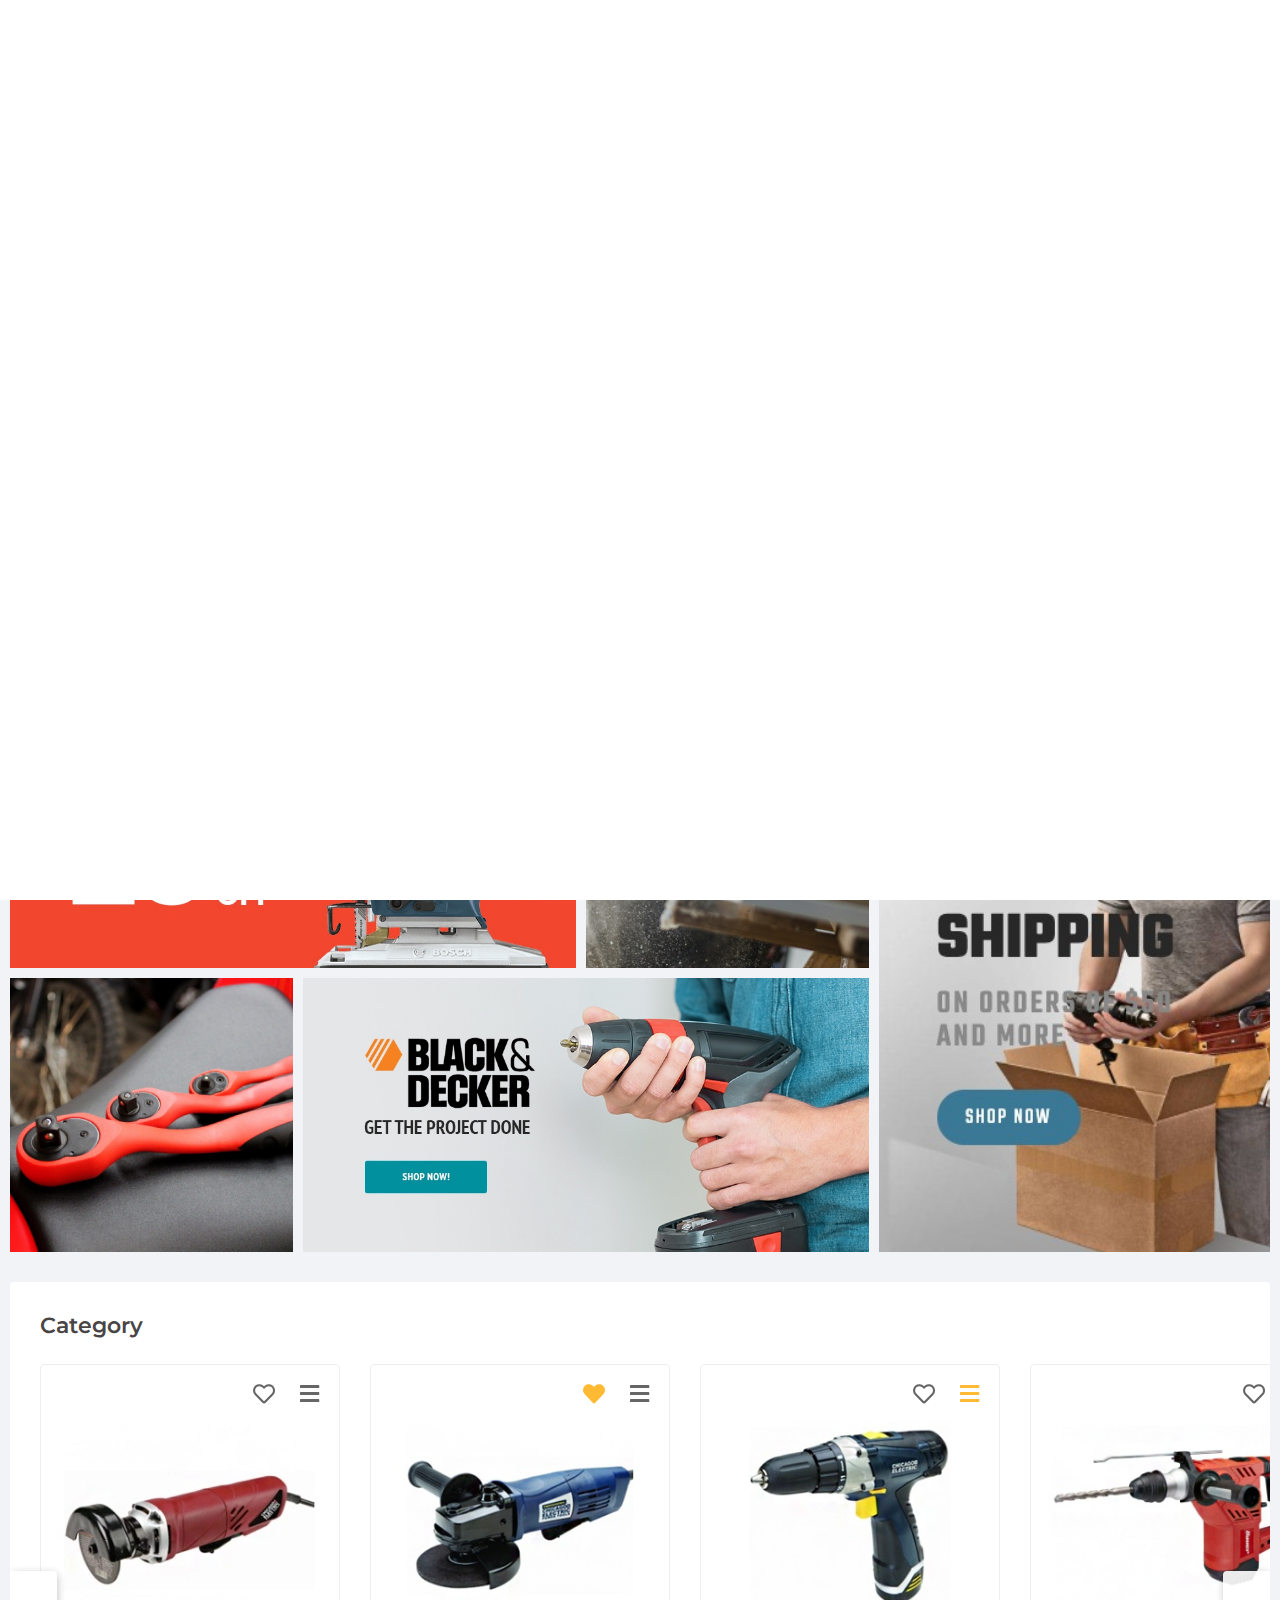
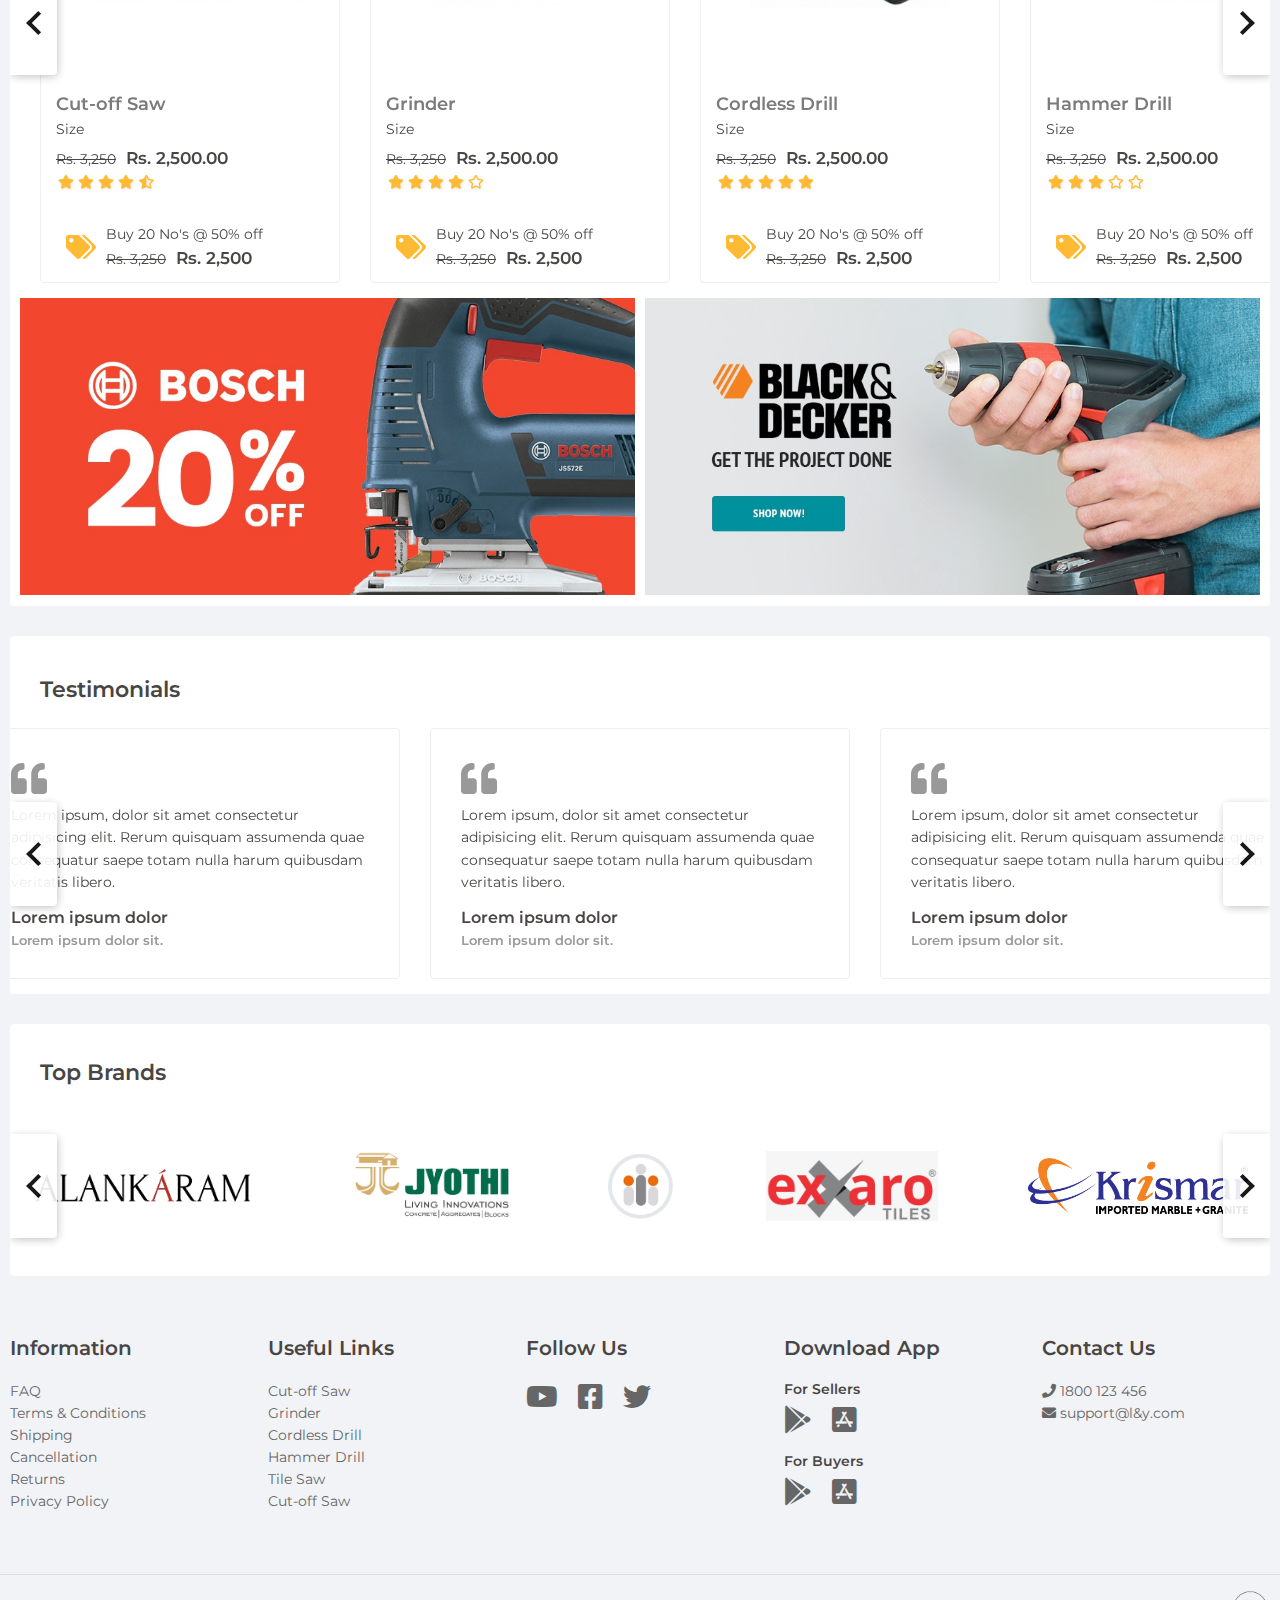
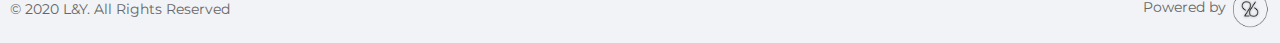
<file: index.html>
<!DOCTYPE html>
<html lang="en">

<head>
	<meta charset="UTF-8">
	<meta name="viewport" content="width=device-width, initial-scale=1.0">
	<title>Lumber & Yarn</title>

	<link rel="stylesheet" href="https://cdnjs.cloudflare.com/ajax/libs/font-awesome/5.15.1/css/all.min.css" />
	<link rel="stylesheet" href="./assets/vendor/swiperjs/swiper-bundle.min.css">

	<link rel="stylesheet" href="./assets/css/main.css?v=1.15">
</head>

<body>
	<div class="loader_bg">
		<div class="loader"></div>
	</div>
	<header class="top-header">
		<div class="container">
			<div class="row flex-end">
				<div class="header-icon-group">
					<p class="icon-label">Download App</p>
					<div class="header-icon"><a href="#"><i class="fab fa-google-play"></i></a></div>
					<div class="header-icon"><a href="#"><i class="fab fa-app-store-ios"></i></a></div>
				</div>
				<div class="header-icon-group">
					<div class="header-icon"><i class="fas fa-phone"></i></div>
					<p class="icon-label"><a href="tel:1800123456">1800 123 456</a></p>
				</div>
				<!-- <div class="header-divider"></div> -->
				<div class="header-icon-group">
					<div class="header-icon"><i class="fas fa-envelope"></i></div>
					<p class="icon-label"><a href="mailto:support@l&y.com">support@l&y.com</a></p>
				</div>
				<div class="header-icon-group">
					<div class="header-icon"><a href="#"><i class="fab fa-youtube"></i></a></div>
					<div class="header-icon"><a href="#"><i class="fab fa-facebook-square"></i></a></div>
					<div class="header-icon"><a href="#"><i class="fab fa-twitter"></i></a></div>
				</div>
			</div>
		</div>
	</header>

	<header class="main-header">
		<div class="container">
			<div class="row align-center mobile_pad">
				<div class="brand">
					<img src="./assets/images/logo.jpg" alt="L&Y Stores" class="logo">
				</div>
				<button class="location-dropdown sidebar-open" id="location-sidebar-btn">
					<span class="location-marker"><i class="fas fa-map-marker-alt"></i></span>
					<span class="current-location">DS-MAX Sandalwood, Nagasandra</span>
				</button>
				<div class="category-search-dropdown">
					<div class="category-search-container">
						<select name="" id="" class="search-dropdown">
							<option value="">All Categories</option>
							<option value="">Category</option>
						</select>
						<input type="text" class="search-field" id="search-field-input" placeholder="Search Products">
						<label class="category-search-icon" for="search-field-input">
							<i class="fas fa-search"></i>
						</label>
					</div>
				</div>
				<div class="header-action-group">
					<a href="#" class="header-action sign-in-action">
						<i class="fas fa-user-alt fa-fw"></i>
						<span class="header-action-label">Sign In / Sign Up</span>
					</a>
					<a href="checkout.html" class="header-action cart-action">
						<i class="fas fa-shopping-cart fa-fw"></i>
						<span class="header-action-label">Cart</span>
					</a>
				</div>
				<div class="header-menu">
					<button class="menu-btn menu-open">
						<i class="fa fa-bars" aria-hidden="true"></i>
					</button>
				</div>
				<div class="mobile_brand">
					<img src="./assets/images/logo.jpg" alt="L&Y Stores" class="logo">
				</div>
			</div>
			<div class="mobile_location">
				<span class="location-marker"><i class="fas fa-map-marker-alt"></i></span>
				<span class="current-location">DS-MAX Sandalwood, Nagasandra</span>
			</div>
		</div>
	</header>

	<main>
		<section class="container">
			<div class="banners swiper-container" id="banner-swiper">
				<div class="track-arrow arrow-right"></div>
				<div class="track-arrow arrow-left"></div>
				<div class="swiper-wrapper">
					<div class="banner-item swiper-slide">
						<img src="./assets/images/banner1.webp" alt="" class="banner-img">
					</div>
					<div class="banner-item swiper-slide">
						<img src="./assets/images/banner2.webp" alt="" class="banner-img">
					</div>
					<div class="banner-item swiper-slide">
						<img src="./assets/images/banner3.webp" alt="" class="banner-img">
					</div>
				</div>
			</div>
		</section>

		<section class="container category_part">
			<div class="user_dash">
				<div class="profile">
					<div class="profile_pic">
						<img src="./assets/images/profile.png" alt="profile pic" width="50px" height="100%">
					</div>
					<div class="profile_name">
						<h4>Hi Kiran</h4>
					</div>
				</div>
				<div class="cont">
					<p>Your Recent order</p>
					<img src="./assets/images/categories/cat-12.jpg" alt="Last Product image">
					<a href="">See your orders</a>
				</div>
			</div>
			<div class="categories-section">
				<h3 class="section-title">Shop by category</h3>
				<div class="categories swiper-container" id="category-swiper">
					<div class="track-arrow arrow-right"></div>
					<div class="track-arrow arrow-left"></div>
					<div class="swiper-wrapper">
						<a href="#" class="category-item swiper-slide">
							<img src="./assets/images/categories/cat-1_1.jpg" alt="">
							<p class="category-title">Woodworking</p>
							<!-- p.category -->
						</a>
						<a href="#" class="category-item swiper-slide">
							<img src="./assets/images/categories/cat-2.jpg" alt="">
							<p class="category-title">Grinders & Buffers</p>
							<!-- p.category -->
						</a>
						<a href="#" class="category-item swiper-slide">
							<img src="./assets/images/categories/cat-4.jpg" alt="">
							<p class="category-title">Cordless Drills</p>
							<!-- p.category -->
						</a>
						<a href="#" class="category-item swiper-slide">
							<img src="./assets/images/categories/cat-3.webp" alt="">
							<p class="category-title">Hammer Drills</p>
							<!-- p.category -->
						</a>
						<a href="#" class="category-item swiper-slide">
							<img src="./assets/images/categories/cat-5.jpg" alt="">
							<p class="category-title">Tile Saws</p>
							<!-- p.category -->
						</a>
						<a href="#" class="category-item swiper-slide">
							<img src="./assets/images/categories/cat-6.jpg" alt="">
							<p class="category-title">Reciprocating Saws</p>
							<!-- p.category -->
						</a>
						<a href="#" class="category-item swiper-slide">
							<img src="./assets/images/categories/cat-7.jpg" alt="">
							<p class="category-title">Polishers</p>
							<!-- p.category -->
						</a>
						<a href="#" class="category-item swiper-slide">
							<img src="./assets/images/categories/cat-8.jpg" alt="">
							<p class="category-title">Metal Working</p>
							<!-- p.category -->
						</a>
						<a href="#" class="category-item swiper-slide">
							<img src="./assets/images/categories/cat-9.jpg" alt="">
							<p class="category-title">Circular Saws</p>
							<!-- p.category -->
						</a>
						<a href="#" class="category-item swiper-slide">
							<img src="./assets/images/categories/cat-10.webp" alt="">
							<p class="category-title">Cut-off Saws</p>
							<!-- p.category -->
						</a>
						<a href="#" class="category-item swiper-slide">
							<img src="./assets/images/categories/cat-11.jpg" alt="">
							<p class="category-title">Mixers</p>
							<!-- p.category -->
						</a>
						<a href="#" class="category-item swiper-slide">
							<img src="./assets/images/categories/cat-12.jpg" alt="">
							<p class="category-title">Band Saws</p>
							<!-- p.category -->
						</a>
					</div>
				</div>
			</div>
		</section>

		<section class="container">
			<div class="promo-grid">
				<div class="row promo-grid-row">
					<div class="promo-col-lg">
						<div class="row promo-grid-row">
							<div class="promo-sub-col promo-col-lg">
								<div class="promo-grid-item">
									<img src="./assets/images/promo/promo-lg-1.jpg" alt="">
								</div>
							</div>
							<div class="promo-sub-col promo-col-md">
								<div class="promo-grid-item">
									<img src="./assets/images/promo/promo-md-1.jpg" alt="">
								</div>
							</div>
						</div>
						<div class="row promo-grid-row">
							<div class="promo-sub-col promo-col-md">
								<div class="promo-grid-item">
									<img src="./assets/images/promo/promo-md-2.jpg" alt="">
								</div>
							</div>
							<div class="promo-sub-col promo-col-lg">
								<div class="promo-grid-item">
									<img src="./assets/images/promo/promo-lg-2.jpg" alt="">
								</div>
							</div>
						</div>
					</div>
					<div class="promo-col-sm">
						<div class="promo-grid-item">
							<img src="./assets/images/promo/promo-sm-1.jpg" alt="">
						</div>
					</div>
				</div>
			</div>
		</section>

		<section class="container">
			<div class="product-group">
				<h3 class="section-title">Category</h3>
				<div class="product-group-items swiper-container" id="product-group">
					<div class="track-arrow arrow-right"></div>
					<div class="track-arrow arrow-left"></div>
					<div class="swiper-wrapper">
						<article class="product-group-item swiper-slide bordered">
							<a href="product_view.html">
								<div class="product-item-img">
									<img src="./assets/images/categories/cat-10.webp" alt="">
									<div class="product-options">
										<button class="product-option option-heart"></button>
										<button class="product-option option-compare"></button>
									</div>
								</div>
								<div class="product-details">
									<a class="product-link" href="product_view.html">
										<h4 class="product-title">Cut-off Saw</h4>
									</a>
									<p class="product-size">Size <span></span></p>
									<p class="product-price"><span class="old-price">Rs. 3,250</span><span class="new-price">Rs. 2,500.00</span></p>
									<div class="product-rating">
										<i class="product-r-star star-full"></i>
										<i class="product-r-star star-full"></i>
										<i class="product-r-star star-full"></i>
										<i class="product-r-star star-full"></i>
										<i class="product-r-star star-half"></i>
									</div>
									<div class="product-deal">
										<div class="deal-icon"></div>
										<div class="deal-desc">
											<p class="deal-desc-text">Buy 20 No's @ 50% off</p>
											<p class="deal-desc-text"><span class="old-price">Rs. 3,250</span><span class="new-price">Rs. 2,500</span></p>
										</div>
									</div>
								</div>
							</a>
						</article>
						<article class="product-group-item swiper-slide bordered">
							<a href="product_view.html">
								<div class="product-item-img">
									<img src="./assets/images/categories/cat-2.jpg" alt="">
									<div class="product-options">
										<button class="product-option option-heart hearted"></button>
										<button class="product-option option-compare"></button>
									</div>
								</div>
								<div class="product-details">
									<a class="product-link" href="product_view.html">
										<h4 class="product-title">Grinder</h4>
									</a>
									<p class="product-size">Size <span></span></p>
									<p class="product-price"><span class="old-price">Rs. 3,250</span><span class="new-price">Rs. 2,500.00</span></p>
									<div class="product-rating">
										<i class="product-r-star star-full"></i>
										<i class="product-r-star star-full"></i>
										<i class="product-r-star star-full"></i>
										<i class="product-r-star star-full"></i>
										<i class="product-r-star star-none"></i>
									</div>
									<div class="product-deal">
										<div class="deal-icon"></div>
										<div class="deal-desc">
											<p class="deal-desc-text">Buy 20 No's @ 50% off</p>
											<p class="deal-desc-text"><span class="old-price">Rs. 3,250</span><span class="new-price">Rs. 2,500</span></p>
										</div>
									</div>
								</div>
							</a>
						</article>
						<article class="product-group-item swiper-slide bordered">
							<a href="product_view.html">
								<div class="product-item-img">
									<img src="./assets/images/categories/cat-3.webp" alt="">
									<div class="product-options">
										<button class="product-option option-heart"></button>
										<button class="product-option option-compare compared"></button>
									</div>
								</div>
								<div class="product-details">
									<a class="product-link" href="product_view.html">
										<h4 class="product-title">Cordless Drill</h4>
									</a>
									<p class="product-size">Size <span></span></p>
									<p class="product-price"><span class="old-price">Rs. 3,250</span><span class="new-price">Rs. 2,500.00</span></p>
									<div class="product-rating">
										<i class="product-r-star star-full"></i>
										<i class="product-r-star star-full"></i>
										<i class="product-r-star star-full"></i>
										<i class="product-r-star star-full"></i>
										<i class="product-r-star star-full"></i>
									</div>
									<div class="product-deal">
										<div class="deal-icon"></div>
										<div class="deal-desc">
											<p class="deal-desc-text">Buy 20 No's @ 50% off</p>
											<p class="deal-desc-text"><span class="old-price">Rs. 3,250</span><span class="new-price">Rs. 2,500</span></p>
										</div>
									</div>
								</div>
							</a>
						</article>
						<article class="product-group-item swiper-slide bordered">
							<a href="product_view.html">
								<div class="product-item-img">
									<img src="./assets/images/categories/cat-4.jpg" alt="">
									<div class="product-options">
										<button class="product-option option-heart"></button>
										<button class="product-option option-compare"></button>
									</div>
								</div>
								<div class="product-details">
									<a class="product-link" href="product_view.html">
										<h4 class="product-title">Hammer Drill</h4>
									</a>
									<p class="product-size">Size <span></span></p>
									<p class="product-price"><span class="old-price">Rs. 3,250</span><span class="new-price">Rs. 2,500.00</span></p>
									<div class="product-rating">
										<i class="product-r-star star-full"></i>
										<i class="product-r-star star-full"></i>
										<i class="product-r-star star-full"></i>
										<i class="product-r-star star-none"></i>
										<i class="product-r-star star-none"></i>
									</div>
									<div class="product-deal">
										<div class="deal-icon"></div>
										<div class="deal-desc">
											<p class="deal-desc-text">Buy 20 No's @ 50% off</p>
											<p class="deal-desc-text"><span class="old-price">Rs. 3,250</span><span class="new-price">Rs. 2,500</span></p>
										</div>
									</div>
								</div>
							</a>
						</article>
						<article class="product-group-item swiper-slide bordered">
							<a href="product_view.html">
								<div class="product-item-img">
									<img src="./assets/images/categories/cat-5.jpg" alt="">
									<div class="product-options">
										<button class="product-option option-heart"></button>
										<button class="product-option option-compare"></button>
									</div>
								</div>
								<div class="product-details">
									<a class="product-link" href="product_view.html">
										<h4 class="product-title">Tile Saw</h4>
									</a>
									<p class="product-size">Size <span></span></p>
									<p class="product-price"><span class="old-price">Rs. 3,250</span><span class="new-price">Rs. 2,500.00</span></p>
									<div class="product-rating">
										<i class="product-r-star star-full"></i>
										<i class="product-r-star star-full"></i>
										<i class="product-r-star star-full"></i>
										<i class="product-r-star star-full"></i>
										<i class="product-r-star star-half"></i>
									</div>
									<div class="product-deal">
										<div class="deal-icon"></div>
										<div class="deal-desc">
											<p class="deal-desc-text">Buy 20 No's @ 50% off</p>
											<p class="deal-desc-text"><span class="old-price">Rs. 3,250</span><span class="new-price">Rs. 2,500</span></p>
										</div>
									</div>
								</div>
							</a>
						</article>
						<article class="product-group-item swiper-slide bordered">
							<a href="product_view.html">
								<div class="product-item-img">
									<img src="./assets/images/categories/cat-6.jpg" alt="">
									<div class="product-options">
										<button class="product-option option-heart"></button>
										<button class="product-option option-compare"></button>
									</div>
								</div>
								<div class="product-details">
									<a class="product-link" href="product_view.html">
										<h4 class="product-title">Reciprocating Saw</h4>
									</a>
									<p class="product-size">Size <span></span></p>
									<p class="product-price"><span class="old-price">Rs. 3,250</span><span class="new-price">Rs. 2,500.00</span></p>
									<div class="product-rating">
										<i class="product-r-star star-full"></i>
										<i class="product-r-star star-full"></i>
										<i class="product-r-star star-full"></i>
										<i class="product-r-star star-full"></i>
										<i class="product-r-star star-half"></i>
									</div>
									<div class="product-deal">
										<div class="deal-icon"></div>
										<div class="deal-desc">
											<p class="deal-desc-text">Buy 20 No's @ 50% off</p>
											<p class="deal-desc-text"><span class="old-price">Rs. 3,250</span><span class="new-price">Rs. 2,500</span></p>
										</div>
									</div>
								</div>
							</a>
						</article>
					</div>
				</div>
				<div class="promo-grid">
					<div class="row promo-grid-row">
						<div class="promo-sub-col promo-col-md">
							<div class="promo-grid-item"><img src="./assets/images/promo/promo-lg-1.jpg" alt=""></div>
						</div>
						<div class="promo-col-md">
							<div class="promo-grid-item"><img src="./assets/images/promo/promo-lg-2.jpg" alt=""></div>
						</div>
					</div>
				</div>
			</div>
		</section>

		<section class="container">
			<div class="testimonials">
				<h3 class="section-title">Testimonials</h3>
				<div class="testimonial-container swiper-container" id="testimonials">
					<div class="track-arrow arrow-right"></div>
					<div class="track-arrow arrow-left"></div>
					<div class="swiper-wrapper">
						<div class="testimonial-item swiper-slide">
							<i class="quot-icon"></i>
							<p class="testimonial-text">Lorem ipsum, dolor sit amet consectetur adipisicing elit. Rerum quisquam assumenda quae consequatur saepe totam nulla harum quibusdam veritatis libero.</p>
							<h5 class="testimonial-author">Lorem ipsum dolor</h5>
							<h6 class="testimonial-desg">Lorem ipsum dolor sit.</h6>
						</div>
						<div class="testimonial-item swiper-slide">
							<i class="quot-icon"></i>
							<p class="testimonial-text">Lorem ipsum, dolor sit amet consectetur adipisicing elit. Rerum quisquam assumenda quae consequatur saepe totam nulla harum quibusdam veritatis libero.</p>
							<h5 class="testimonial-author">Lorem ipsum dolor</h5>
							<h6 class="testimonial-desg">Lorem ipsum dolor sit.</h6>
						</div>
						<div class="testimonial-item swiper-slide">
							<i class="quot-icon"></i>
							<p class="testimonial-text">Lorem ipsum, dolor sit amet consectetur adipisicing elit. Rerum quisquam assumenda quae consequatur saepe totam nulla harum quibusdam veritatis libero.</p>
							<h5 class="testimonial-author">Lorem ipsum dolor</h5>
							<h6 class="testimonial-desg">Lorem ipsum dolor sit.</h6>
						</div>
						<div class="testimonial-item swiper-slide">
							<i class="quot-icon"></i>
							<p class="testimonial-text">Lorem ipsum, dolor sit amet consectetur adipisicing elit. Rerum quisquam assumenda quae consequatur saepe totam nulla harum quibusdam veritatis libero.</p>
							<h5 class="testimonial-author">Lorem ipsum dolor</h5>
							<h6 class="testimonial-desg">Lorem ipsum dolor sit.</h6>
						</div>
					</div>
				</div>
			</div>
		</section>

		<section class="container">
			<div class="brands">
				<h3 class="section-title">Top Brands</h3>
				<div class="brands-container swiper-container" id="brands">
					<div class="track-arrow arrow-right"></div>
					<div class="track-arrow arrow-left"></div>
					<div class="swiper-wrapper brands-swiper-wrapper">
						<div class="brand-item swiper-slide">
							<img src="./assets/images/brands/default_logo.png" alt="">
						</div>
						<div class="brand-item swiper-slide">
							<img src="./assets/images/brands/exxaro.jpg" alt="">
						</div>
						<div class="brand-item swiper-slide">
							<img src="./assets/images/brands/krismar.png" alt="">
						</div>
						<div class="brand-item swiper-slide">
							<img src="./assets/images/brands/logo.png" alt="">
						</div>
						<div class="brand-item swiper-slide">
							<img src="./assets/images/brands/Official_Jaquar_Group_Logo.png" alt="">
						</div>
						<div class="brand-item swiper-slide">
							<img src="./assets/images/brands/WhatsApp-Image-2020-07-17-at-7.02.36-PM.jpg" alt="">
						</div>
						<div class="brand-item swiper-slide">
							<img src="./assets/images/brands/WhatsApp-Image-2020-07-17-at-7.05.54-PM.jpg" alt="">
						</div>
						<div class="brand-item swiper-slide">
							<img src="./assets/images/brands/WhatsApp-Image-2020-07-17-at-7.45.04-PM.jpg" alt="">
						</div>
					</div>
				</div>
			</div>
		</section>
	</main>

	<footer class="main-footer">
		<div class="container">
			<div class="footer-col-group">
				<div class="footer-col">
					<h3 class="footer-col-title">Information</h3>
					<ul class="footer-links">
						<li><a href="#">FAQ</a></li>
						<li><a href="#">Terms & Conditions</a></li>
						<li><a href="#">Shipping</a></li>
						<li><a href="#">Cancellation</a></li>
						<li><a href="#">Returns</a></li>
						<li><a href="#">Privacy Policy</a></li>
					</ul>
				</div>
				<div class="footer-col">
					<h3 class="footer-col-title">Useful Links</h3>
					<ul class="footer-links">
						<li><a href="#">Cut-off Saw</a></li>
						<li><a href="#">Grinder</a></li>
						<li><a href="#">Cordless Drill</a></li>
						<li><a href="#">Hammer Drill</a></li>
						<li><a href="#">Tile Saw</a></li>
						<li><a href="#">Cut-off Saw</a></li>
					</ul>
				</div>
				<div class="footer-col">
					<h3 class="footer-col-title">Follow Us</h3>
					<div class="footer-social-links">
						<div class="footer-social-icon"><a href="#"><i class="fab fa-youtube"></i></a></div>
						<div class="footer-social-icon"><a href="#"><i class="fab fa-facebook-square"></i></a></div>
						<div class="footer-social-icon"><a href="#"><i class="fab fa-twitter"></i></a></div>
					</div>
				</div>
				<div class="footer-col">
					<h3 class="footer-col-title">Download App</h3>
					<h4 class="footer-sub-title">For Sellers</h4>
					<div class="footer-social-links">
						<div class="footer-social-icon"><a href="#"><i class="fab fa-google-play"></i></a></div>
						<div class="footer-social-icon"><a href="#"><i class="fab fa-app-store-ios"></i></a></div>
					</div>
					<h4 class="footer-sub-title">For Buyers</h4>
					<div class="footer-social-links">
						<div class="footer-social-icon"><a href="#"><i class="fab fa-google-play"></i></a></div>
						<div class="footer-social-icon"><a href="#"><i class="fab fa-app-store-ios"></i></a></div>
					</div>
				</div>
				<div class="footer-col">
					<h3 class="footer-col-title">Contact Us</h3>
					<ul class="footer-links">
						<li><a href="tel:1800123456"><i class="fas fa-phone"></i> 1800 123 456</a></li>
						<li><a href="mailto:support@l&y.com"><i class="fas fa-envelope"></i> support@l&y.com</a></li>
					</ul>
				</div>
			</div>
		</div>
	</footer>

	<footer class="copy-footer">
		<div class="container">
			<div class="footer-col-group">
				<div class="footer-col">
					<p class="copy-text">&copy; 2020 L&Y. All Rights Reserved</p>
				</div>
				<div class="footer-col">
					<p class="powered-text">Powered by <a href="http://steed26.com" target="_blank" rel="noopener noreferrer"><img src="./assets/images/26_footer_dark.png" alt="Steed 26"></a></p>
				</div>
			</div>
		</div>
	</footer>

	<div class="location-popup popup-wrapper" id="location-popup">
		<div class="popup-overlay popup-dismiss"></div>
		<div class="popup-container">
			<button class="popup-close popup-dismiss">&times;</button>
			<div class="popup-content">
				<div class="popup-title">Choose Delivery Location</div>
				<div class="location_icon">
					<div class="list_icons">
						<img src="assets/images/cities/1.png" width="100%" height="100%" alt="">
					</div>
					<div class="list_icons">
						<img src="assets/images/cities/2.png" width="100%" height="100%" alt="">
					</div>
					<div class="list_icons">
						<img src="assets/images/cities/3.png" width="100%" height="100%" alt="">
					</div>
					<div class="list_icons">
						<img src="assets/images/cities/4.png" width="100%" height="100%" alt="">
					</div>
				</div>
				<div class="location-search-form">
					<div class="location-input-container">
						<input type="text" class="location-search-input" placeholder="Enter your location">
						<button class="search-location">
							<i class="fas fa-map-marker-alt"></i> Use my current location
						</button>
					</div>
				</div>
			</div>
		</div>
	</div>

	<div class="location-sidebar sidebar popup-wrapper" id="location-sidebar">
		<div class="popup-overlay popup-dismiss"></div>
		<div class="sidebar-container">
			<button class="sidebar-close popup-dismiss">&times;</button>
			<div class="popup-content">
				<div class="location-search-form">
					<div class="location-input-container">
						<input type="text" class="location-search-input" placeholder="Enter your location">
					</div>
				</div>
				<div class="location-search-results">
					<h4 class="results-title">Recent Searches</h4>
					<div class="location-result-item">
						<div class="location-result-icon">
							<i class="fas fa-history"></i>
						</div>
						<div class="location-result-info">
							<h3 class="location-result-title">DS-MAX Sandalwood</h3>
							<p class="location-result-address">Nagasandra Main Road, Nagasandra, Bengaluru, Karnataka,
								India</p>
						</div>
					</div>
					<div class="location-result-item">
						<div class="location-result-icon">
							<i class="fas fa-history"></i>
						</div>
						<div class="location-result-info">
							<h3 class="location-result-title">DS-MAX Sandalwood</h3>
							<p class="location-result-address">Nagasandra Main Road, Nagasandra, Bengaluru, Karnataka,
								India</p>
						</div>
					</div>
				</div>
			</div>
		</div>
	</div>

	<div class="menu-sidebar sidebar popup-wrapper" id="menu-sidebar">
		<div class="popup-overlay popup-dismiss"></div>
		<div class="sidebar-container">
			<button class="sidebar-close popup-dismiss">&times;</button>
			<div class="popup-content">
				<div class="sidebar-brand">
					<img src="./assets/images/logo.jpg" alt="">
				</div>
				<div class="collapsible">
					<div class="collapse-header collapse-toggle">
						<h3 class="collapse-title">Information</h3>
					</div>
					<div class="collapse-body">
						<div class="collapse-content">
							<ul class="sidebar-links">
								<li><a href="#">FAQ</a></li>
								<li><a href="#">Terms & Conditions</a></li>
								<li><a href="#">Shipping</a></li>
								<li><a href="#">Cancellation</a></li>
								<li><a href="#">Returns</a></li>
								<li><a href="#">Privacy Policy</a></li>
							</ul>
						</div>
					</div>
				</div>
				<div class="collapsible">
					<div class="collapse-header collapse-toggle">
						<h3 class="collapse-title">Useful Links</h3>
					</div>
					<div class="collapse-body">
						<div class="collapse-content">
							<ul class="sidebar-links">
								<li><a href="#">Cut-off Saw</a></li>
								<li><a href="#">Grinder</a></li>
								<li><a href="#">Cordless Drill</a></li>
								<li><a href="#">Hammer Drill</a></li>
								<li><a href="#">Tile Saw</a></li>
								<li><a href="#">Cut-off Saw</a></li>
							</ul>
						</div>
					</div>
				</div>
				<div class="collapsible collapsed">
					<div class="collapse-header collapse-toggle">
						<h3 class="collapse-title">Follow Us</h3>
					</div>
					<div class="collapse-body">
						<div class="collapse-content">
							<div class="footer-social-links">
								<div class="footer-social-icon"><a href="#"><i class="fab fa-youtube"></i></a></div>
								<div class="footer-social-icon"><a href="#"><i class="fab fa-facebook-square"></i></a></div>
								<div class="footer-social-icon"><a href="#"><i class="fab fa-twitter"></i></a></div>
							</div>
						</div>
					</div>
				</div>
				<div class="collapsible collapsed">
					<div class="collapse-header collapse-toggle">
						<h3 class="collapse-title">Download App</h3>
					</div>
					<div class="collapse-body">
						<div class="collapse-content">
							<h4 class="footer-sub-title">For Sellers</h4>
							<div class="footer-social-links">
								<div class="footer-social-icon"><a href="#"><i class="fab fa-google-play"></i></a></div>
								<div class="footer-social-icon"><a href="#"><i class="fab fa-app-store-ios"></i></a></div>
							</div>
							<h4 class="footer-sub-title">For Buyers</h4>
							<div class="footer-social-links">
								<div class="footer-social-icon"><a href="#"><i class="fab fa-google-play"></i></a></div>
								<div class="footer-social-icon"><a href="#"><i class="fab fa-app-store-ios"></i></a></div>
							</div>
						</div>
					</div>
				</div>
				<div class="collapsible collapsed">
					<div class="collapse-header collapse-toggle">
						<h3 class="collapse-title">Contact Us</h3>
					</div>
					<div class="collapse-body">
						<div class="collapse-content">
							<ul class="sidebar-links">
								<li><a href="tel:1800123456"><i class="fas fa-phone"></i> 1800 123 456</a></li>
								<li><a href="mailto:support@l&y.com"><i class="fas fa-envelope"></i> support@l&y.com</a></li>
							</ul>
						</div>
					</div>
				</div>
			</div>
		</div>
	</div>

	<section id="mobile-landscape-overlay">
		<div class="phone"></div>
		<div class="message">
		   Please rotate your device!
		</div>
	 </section>

	<script src="./assets/vendor/swiperjs/swiper-bundle.min.js"></script>
	<script src="./assets/js/main.js?v=1.15"></script>
	<script src="https://ajax.googleapis.com/ajax/libs/jquery/3.5.1/jquery.min.js"></script>
	<script>
		setTimeout(function(){
			$('.loader_bg').fadeToggle();
		},1500);
	</script>
	<script>
		$(document).on('mouseover','.list_icons',function(){
			$('.active_loc').removeClass('active_loc');
			$(this).addClass('active_loc');
		});
		$(document).on('click','.list_icons',function(){
			$('.active_loc').removeClass('active_loc');
			$(this).addClass('active_loc');
		});
	</script>
</body>

</html>
</file>
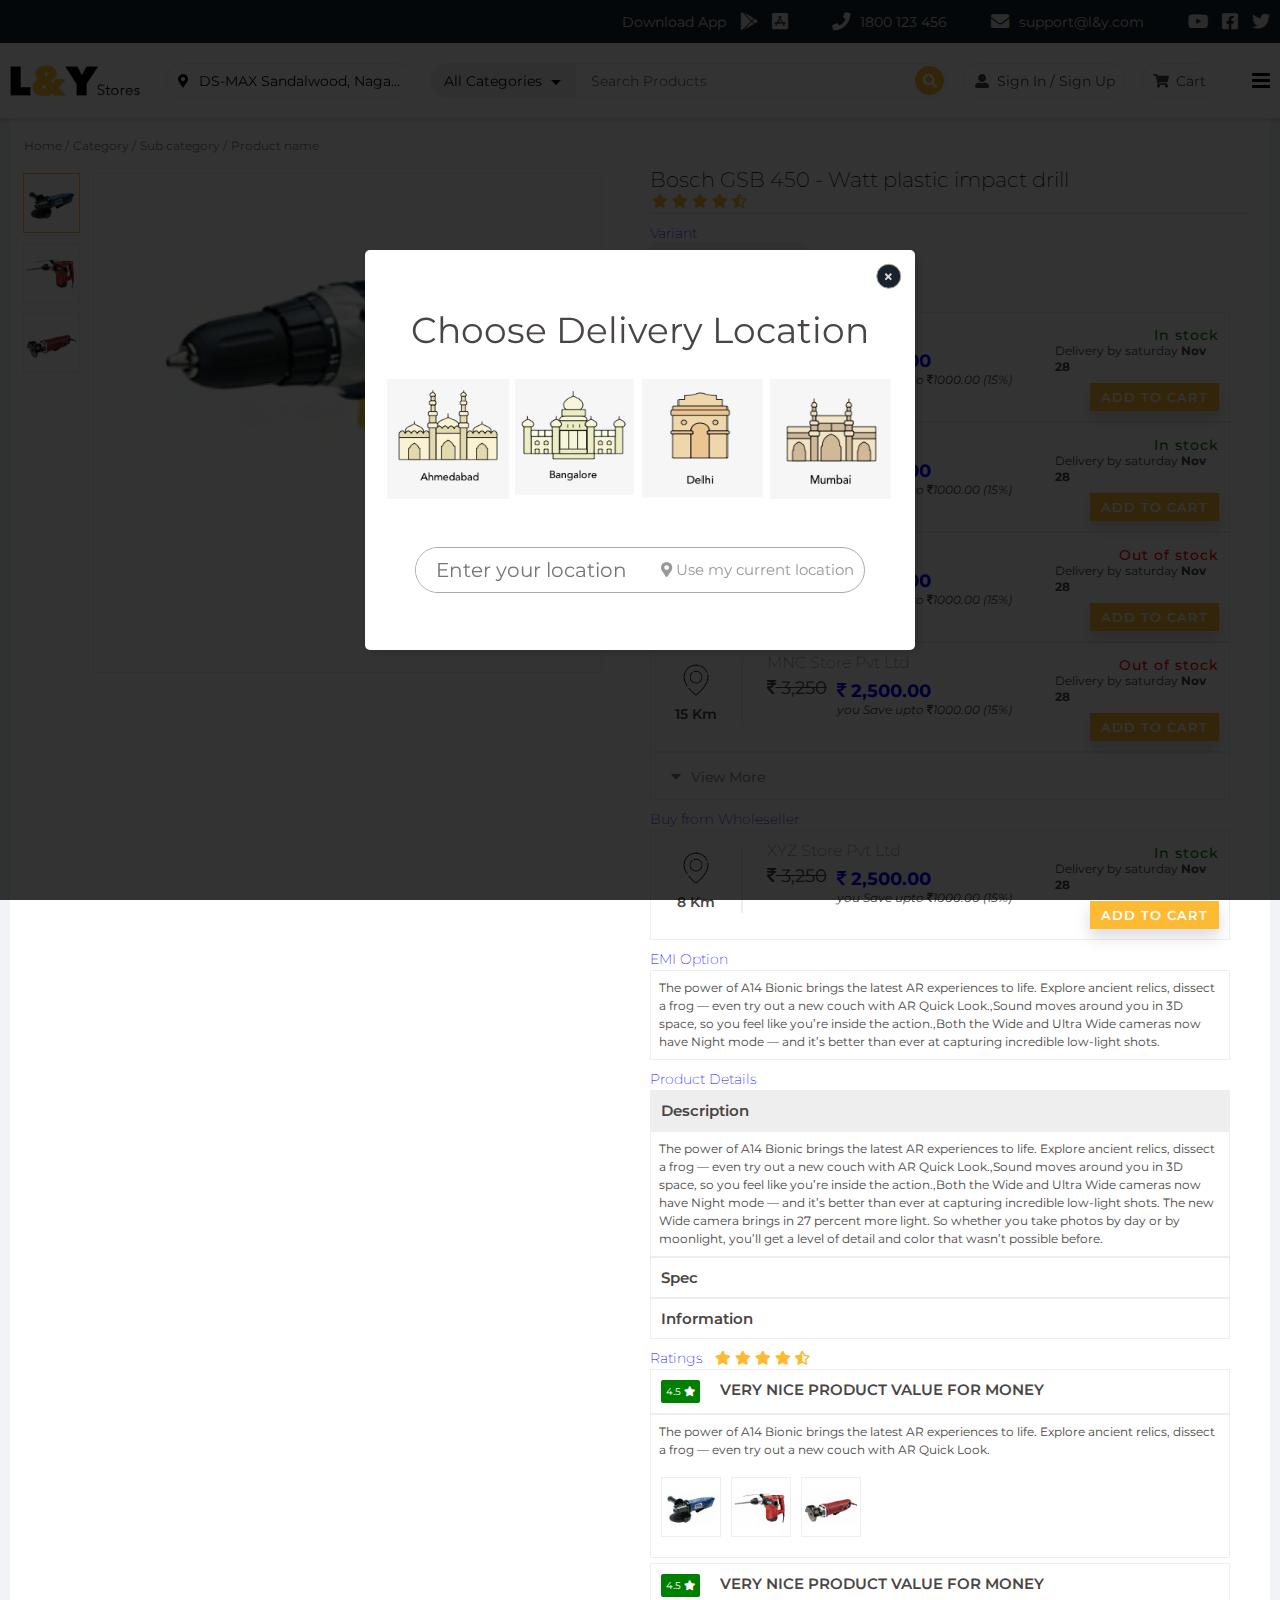
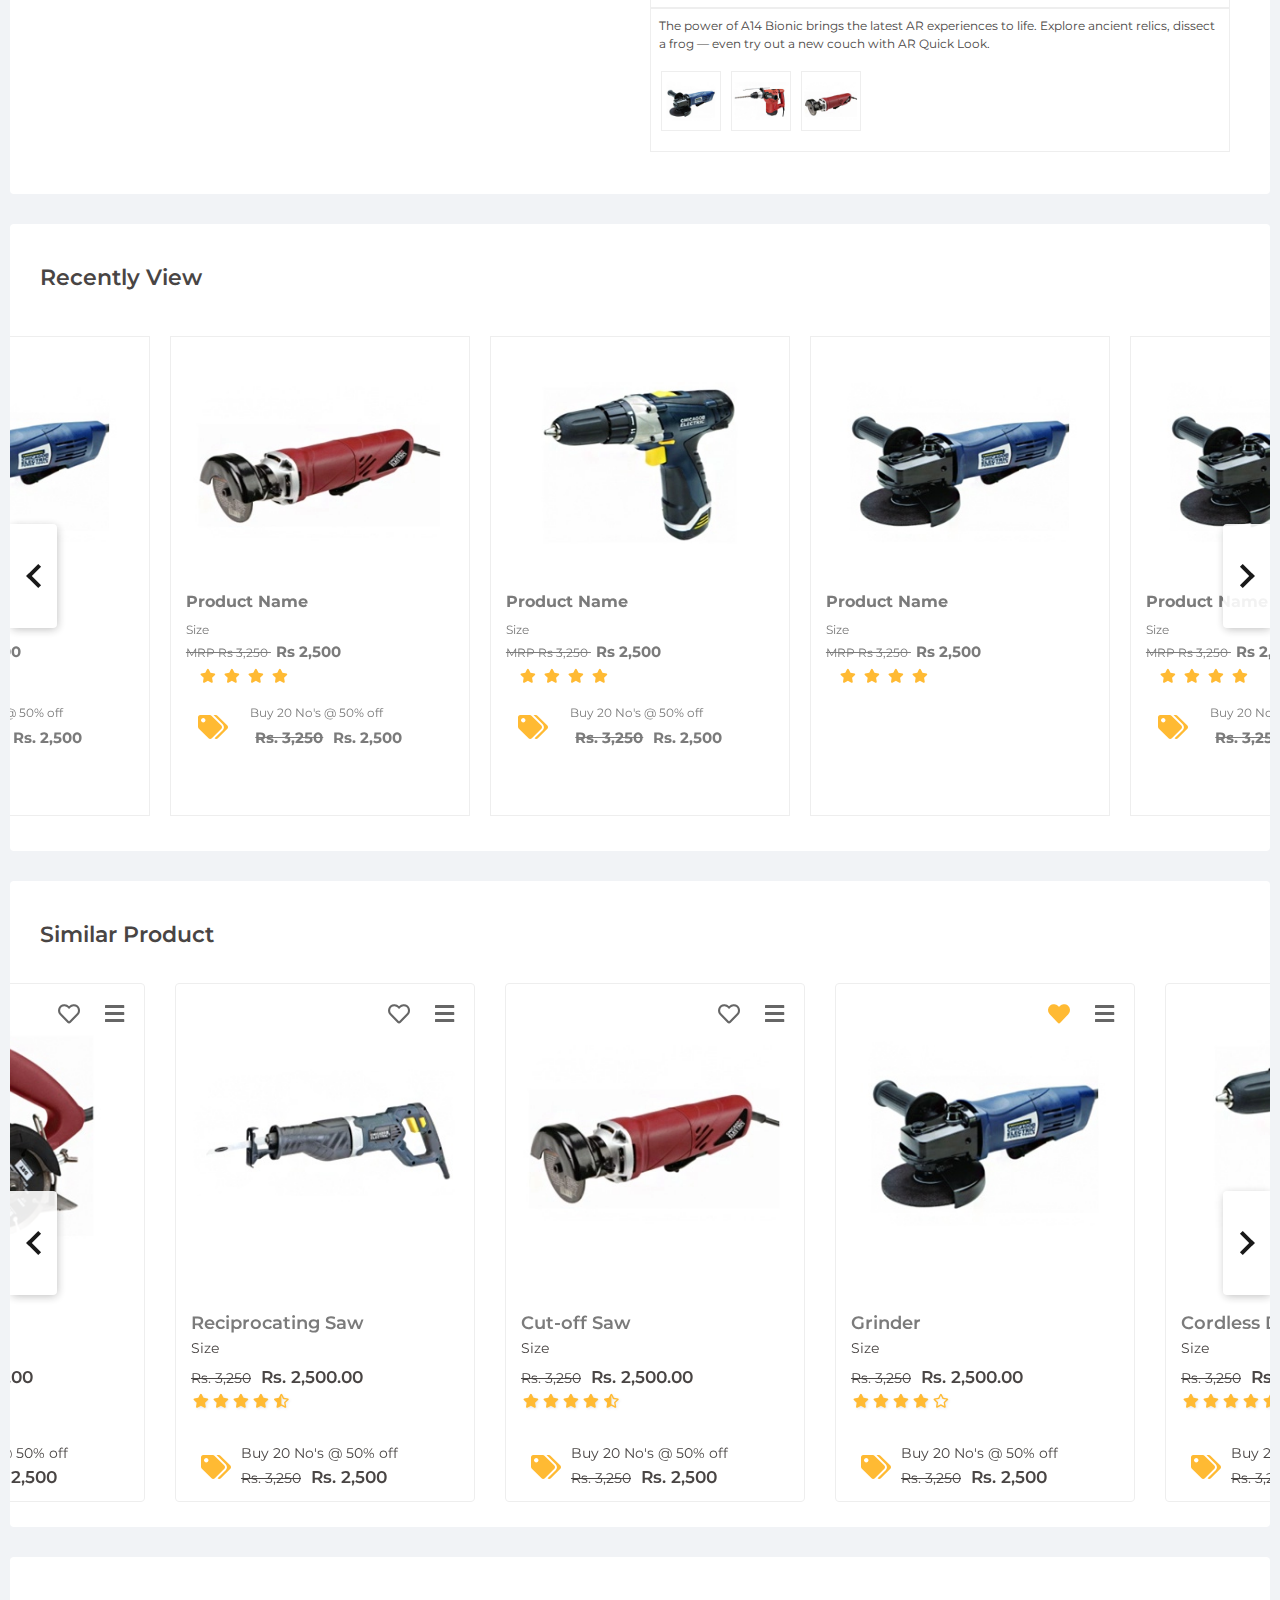
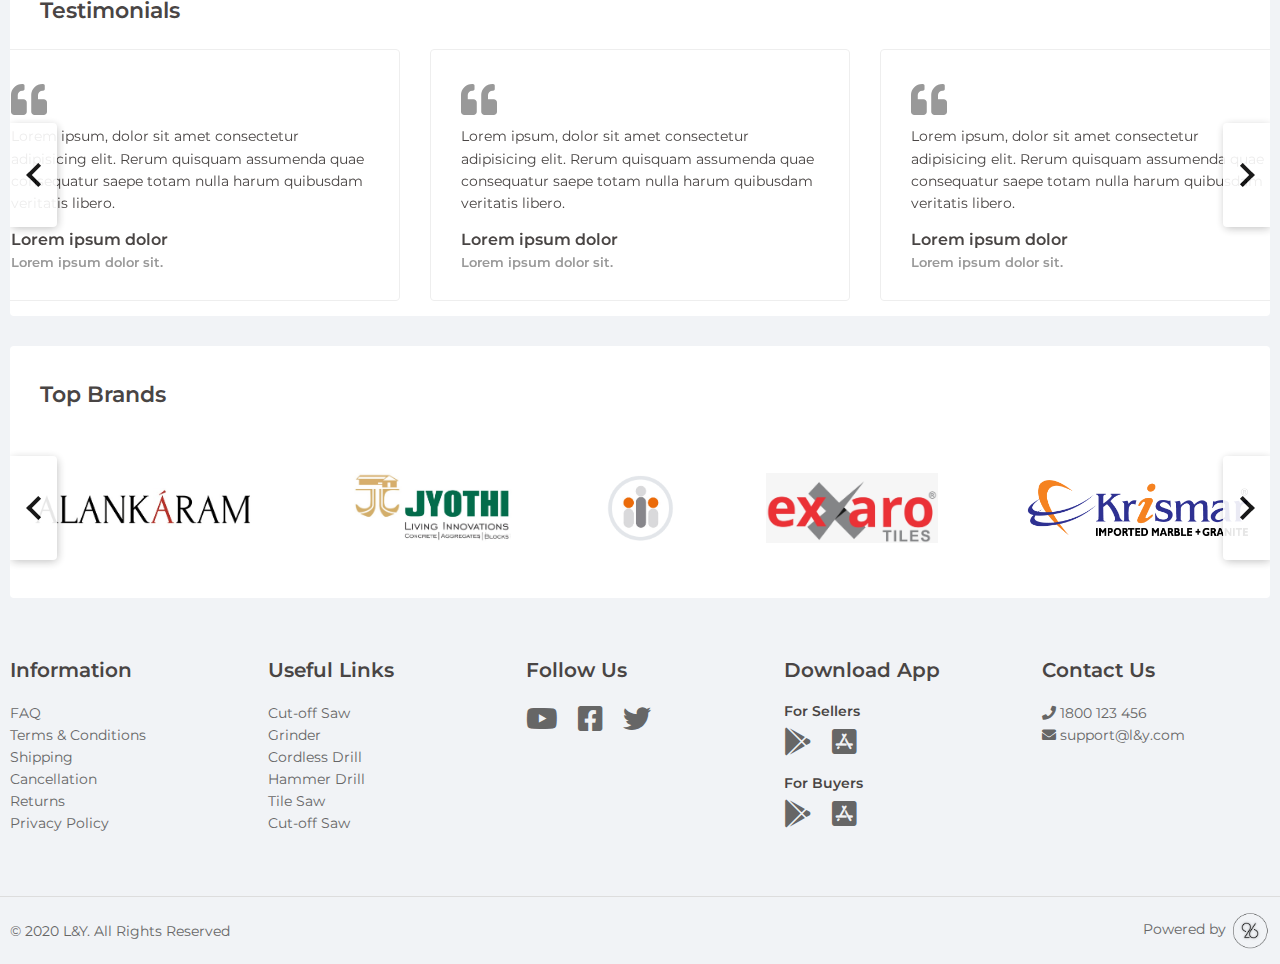
<file: product_view.html>
<!DOCTYPE html>
<html lang="en">

<head>
	<meta charset="UTF-8">
	<meta name="viewport" content="width=device-width, initial-scale=1.0">
	<title>Lumber & Yarn</title>

	<link rel="stylesheet" href="https://cdnjs.cloudflare.com/ajax/libs/font-awesome/5.15.1/css/all.min.css" />
	<link rel="stylesheet" href="https://cdnjs.cloudflare.com/ajax/libs/font-awesome/4.7.0/css/font-awesome.min.css">
	<link rel="stylesheet" href="./assets/vendor/swiperjs/swiper-bundle.min.css">

	<link rel="stylesheet" href="./assets/css/main.css?v=1.15">

</head>

<body>
	<!-- <div class="loader_bg">
		<div class="loader"></div>
	</div> -->
	<header class="top-header">
		<div class="container">
			<div class="row flex-end">
				<div class="header-icon-group">
					<p class="icon-label">Download App</p>
					<div class="header-icon"><a href="#"><i class="fab fa-google-play"></i></a></div>
					<div class="header-icon"><a href="#"><i class="fab fa-app-store-ios"></i></a></div>
				</div>
				<div class="header-icon-group">
					<div class="header-icon"><i class="fas fa-phone"></i></div>
					<p class="icon-label"><a href="tel:1800123456">1800 123 456</a></p>
				</div>
				<!-- <div class="header-divider"></div> -->
				<div class="header-icon-group">
					<div class="header-icon"><i class="fas fa-envelope"></i></div>
					<p class="icon-label"><a href="mailto:support@l&y.com">support@l&y.com</a></p>
				</div>
				<div class="header-icon-group">
					<div class="header-icon"><a href="#"><i class="fab fa-youtube"></i></a></div>
					<div class="header-icon"><a href="#"><i class="fab fa-facebook-square"></i></a></div>
					<div class="header-icon"><a href="#"><i class="fab fa-twitter"></i></a></div>
				</div>
			</div>
		</div>
	</header>

	<header class="main-header">
		<div class="container">
			<div class="row align-center mobile_pad">
				<div class="brand">
					<img src="./assets/images/logo.jpg" alt="L&Y Stores" class="logo">
				</div>
				<button class="location-dropdown sidebar-open" id="location-sidebar-btn">
					<span class="location-marker"><i class="fas fa-map-marker-alt"></i></span>
					<span class="current-location">DS-MAX Sandalwood, Nagasandra</span>
				</button>
				<div class="category-search-dropdown">
					<div class="category-search-container">
						<select name="" id="" class="search-dropdown">
							<option value="">All Categories</option>
							<option value="">Category</option>
						</select>
						<input type="text" class="search-field" id="search-field-input" placeholder="Search Products">
						<label class="category-search-icon" for="search-field-input">
							<i class="fas fa-search"></i>
						</label>
					</div>
				</div>
				<div class="header-action-group">
					<a href="#" class="header-action sign-in-action">
						<i class="fas fa-user-alt fa-fw"></i>
						<span class="header-action-label">Sign In / Sign Up</span>
					</a>
					<a href="checkout.html" class="header-action cart-action">
						<i class="fas fa-shopping-cart fa-fw"></i>
						<span class="header-action-label">Cart</span>
					</a>
				</div>
				<div class="header-menu">
					<button class="menu-btn menu-open">
						<i class="fa fa-bars" aria-hidden="true"></i>
					</button>
				</div>
				<div class="mobile_brand">
					<img src="./assets/images/logo.jpg" alt="L&Y Stores" class="logo">
				</div>
			</div>
			<div class="mobile_location">
				<span class="location-marker"><i class="fas fa-map-marker-alt"></i></span>
				<span class="current-location">DS-MAX Sandalwood, Nagasandra</span>
			</div>
		</div>
	</header>

	<main>
		<section class="container ">
            <div class="product_view_part">
            <div class="row pb_10">
                <div class="col_12">
                    <div class="path_disp">
						<a href="index.html">Home /</a>
						<a> Category /</a>
						<a> Sub category /</a>
						<a href="product_view.html"> Product name</a> 
					</div>
				</div>
			</div>
			<div class="col_12 mobile_block">
				<h2 class="mobile_title">Bosch GSB 450 - Watt plastic impact drill</h2>
				<div class="review_star">
					<div class="review_icon">
						<i class="fas fa-star"></i>
					</div>
					<div class="review_icon">
						<i class="fas fa-star"></i>
					</div>
					<div class="review_icon">
						<i class="fas fa-star"></i>
					</div>
					<div class="review_icon">
						<i class="fas fa-star"></i>
					</div>
					<div class="review_icon">
						<i class="fas fa-star-half-alt"></i>
					</div>
				</div>
			</div>
            <div class="row_cont pb">
                <div class="cont1">
                    <div class="product_image">
						<div class="product_sub mobile_none">
							<div class="sub_list active_list">
								<img src="./assets/images/categories/cat-2.jpg" width="100%" height="100%" alt="product image">
							</div>
							<div class="sub_list">
								<img src="./assets/images/categories/cat-4.jpg" width="100%" height="100%" alt="product image">
							</div>
							<div class="sub_list">
								<img src="./assets/images/categories/cat-10.webp" width="100%" height="100%" alt="product image">
							</div>
						</div> 
				
						<div class="product_main">
							<div class="main_img" id="main_product">
									<img src="./assets/images/categories/cat-3.webp" width="100%" height="100%" alt="product image">
							</div>
						</div>
                    </div>
                </div>
                <div class="cont2 product_datas">
					<div class="mobile_none">
						<h2 >Bosch GSB 450 - Watt plastic impact drill</h2>
						<div class="review_star ">
							<div class="review_icon">
								<i class="fas fa-star"></i>
							</div>
							<div class="review_icon">
								<i class="fas fa-star"></i>
							</div>
							<div class="review_icon">
								<i class="fas fa-star"></i>
							</div>
							<div class="review_icon">
								<i class="fas fa-star"></i>
							</div>
							<div class="review_icon">
								<i class="fas fa-star-half-alt"></i>
							</div>
						</div>
						<hr />
					</div>
                    <div class="product_size">
						<h4>Variant </h4>
                        <button class="drop_action">
							Select Size <i class="fas fa-caret-down icon_more" aria-hidden="true" ></i>
						</button>
						<div class="size_drop ">
							<div class="size_drop_data">
								size 1
							</div>
							<div class="size_drop_data">
								size 2
							</div>
						</div>
                    </div>
                    <div class="store_list">
                        <h4>Buy from stores</h4>	
						<div class="store_list_part">
							<div class="store_datas">
								<div class="distance">
									<div class="icon">
										<div class="icon_cont">
											<div class="icon_img">
												<img src="./assets/images/loc_icon.png" width="100%" height="100%" alt="location">
											</div>
											<p>3 Km</p>
										</div>
									</div>
								</div>
								<div class="store_data_disp">
									<h4>XYZ Store Pvt Ltd</h4>
									<div class="price_align">
										<div class="price_first">
											<del><i class="fa fa-inr" aria-hidden="true"></i> 3,250 </del>
										</div>
										<div class="price">
											<p><i class="fa fa-inr" aria-hidden="true"></i> 2,500.00  </p>
											<small class="align_below">you Save upto <i class="fa fa-inr" aria-hidden="true"></i>1000.00 (15%)</small>
										</div>
									</div>
								</div>
								<div class="store_action">
									<div class="stock stock_in">In stock</div>
									<small>Delivery by saturday <b>Nov 28</b></small>
									<button>Add To Cart</button>
								</div>
							</div>
						</div>		
						<div class="store_list_part">
							<div class="store_datas">
								<div class="distance">
									<div class="icon">
										<div class="icon_img">
											<img src="./assets/images/loc_icon.png" width="100%" height="100%" alt=location"">
										</div>
										<p>8 Km</p>
									</div>
								</div>
								<div class="store_data_disp">
									<h4>KMK Store Pvt Ltd</h4>
									<div class="price_align">
										<div class="price_first">
											<del><i class="fa fa-inr" aria-hidden="true"></i> 3,250 </del>
										</div>
										<div class="price">
											<p><i class="fa fa-inr" aria-hidden="true"></i> 2,500.00  </p>
											<small class="align_below">you Save upto <i class="fa fa-inr" aria-hidden="true"></i>1000.00 (15%)</small>
										</div>
									</div>
								</div>
								<div class="store_action">
									<div class="stock stock_in">In stock</div>
									<small>Delivery by saturday <b>Nov 28</b></small>
									<button>Add To Cart</button>
								</div>
							</div>
						</div>
						<div class="store_list_part ">
							<div class="store_datas">
								<div class="distance">
									<div class="icon">
										<div class="icon_img">
											<img src="./assets/images/loc_icon.png" width="100%" height="100%" alt="location">
										</div>
										<p>15 Km</p>
									</div>
								</div>
								<div class="store_data_disp">
									<h4>MNC Store Pvt Ltd</h4>
									<div class="price_align">
										<div class="price_first">
											<del><i class="fa fa-inr" aria-hidden="true"></i> 3,250 </del>
										</div>
										<div class="price">
											<p><i class="fa fa-inr" aria-hidden="true"></i> 2,500.00  </p>
											<small class="align_below">you Save upto <i class="fa fa-inr" aria-hidden="true"></i>1000.00 (15%)</small>
										</div>
									</div>
								</div>
								<div class="store_action">
									<div class="stock stock_out">Out of stock</div>
									<small>Delivery by saturday <b>Nov 28</b></small>
									<button>Add To Cart</button>
								</div>
							</div>
						</div>
						<div class="store_list_part disp_off">
							<div class="store_datas">
								<div class="distance">
									<div class="icon">
										<div class="icon_img">
											<img src="./assets/images/loc_icon.png" width="100%" height="100%" alt="location">
										</div>
										<p>15 Km</p>
									</div>
								</div>
								<div class="store_data_disp">
									<h4>MNC Store Pvt Ltd</h4>
									<div class="price_align">
										<div class="price_first">
											<del><i class="fa fa-inr" aria-hidden="true"></i> 3,250 </del>
										</div>
										<div class="price">
											<p><i class="fa fa-inr" aria-hidden="true"></i> 2,500.00  </p>
											<small class="align_below">you Save upto <i class="fa fa-inr" aria-hidden="true"></i>1000.00 (15%)</small>
										</div>
									</div>
								</div>
								<div class="store_action">
									<div class="stock stock_out">Out of stock</div>
									<small>Delivery by saturday <b>Nov 28</b></small>
									<button>Add To Cart</button>
								</div>
							</div>
						</div>
						<p class="more show"><i class="fas fa-caret-down icon_more" aria-hidden="true" ></i>View More</p>
						<p class="more hide "><i class="fas fa-caret-up icon_more" aria-hidden="true" ></i>View Less</p>
					</div>
                    <div class="store_list">
                        <h4>Buy from Wholeseller</h4>	
						<div class="store_list_part">
							<div class="store_datas">
								<div class="distance">
									<div class="icon">
										<div class="icon_img">
											<img src="./assets/images/loc_icon.png" width="100%" height="100%" alt="location">
										</div>
										<p>8 Km</p>
									</div>
								</div>
								<div class="store_data_disp">
									<h4>XYZ Store Pvt Ltd</h4>
									<div class="price_align">
										<div class="price_first">
											<del><i class="fa fa-inr" aria-hidden="true"></i> 3,250 </del>
										</div>
										<div class="price">
											<p><i class="fa fa-inr" aria-hidden="true"></i> 2,500.00  </p>
											<small class="align_below">you Save upto <i class="fa fa-inr" aria-hidden="true"></i>1000.00 (15%)</small>
										</div>
									</div>
								</div>
								<div class="store_action">
									<div class="stock stock_in">In stock</div>
									<small>Delivery by saturday <b>Nov 28</b></small>
									<button>Add To Cart</button>
								</div>
							</div>
						</div>
					</div>
					<div class="emi_option">
						<h4>EMI Option</h4>
						<div class="emi_detail">
							<p>The power of A14 Bionic brings the latest AR experiences to life. Explore ancient relics, 
								dissect a frog — even try out a new couch with AR Quick Look.,Sound moves around you in 
								3D space, so you feel like you’re inside the action.,Both the Wide and Ultra Wide cameras
								 now have Night mode — and it’s better than ever at capturing incredible low-light shots. </p>
						</div>
					</div>
                    <div class="product_details">
                        <h4>Product Details</h4>
                        <div class="details">
                            <div class="heading detail_heading detail_active">
                                <p>Description</p>
                            </div>
                            <div class="detail_disp detail_disp_on">
                                <p>The power of A14 Bionic brings the latest AR experiences to life. Explore ancient relics, 
                                    dissect a frog — even try out a new couch with AR Quick Look.,Sound moves around you in 
                                    3D space, so you feel like you’re inside the action.,Both the Wide and Ultra Wide cameras 
                                    now have Night mode — and it’s better than ever at capturing incredible low-light shots. 
                                    The new Wide camera brings in 27 percent more light. So whether you take photos by day or 
                                    by moonlight, you’ll get a level of detail and color that wasn’t possible before.</p>
                            </div>
                            <div class="heading detail_heading">
                                <p>Spec</p>
							</div>
							<div class="detail_disp detail_disp_off">
                                <p>The power of A14 Bionic brings the latest AR experiences to life. Explore ancient relics, 
                                    dissect a frog — even try out a new couch with AR Quick Look.,Sound moves around you in 
                                    3D space, so you feel like you’re inside the action.,Both the Wide and Ultra Wide cameras 
                                    now have Night mode — and it’s better than ever at capturing incredible low-light shots. 
                                    The new Wide camera brings in 27 percent more light. So whether you take photos by day or 
                                    by moonlight, you’ll get a level of detail and color that wasn’t possible before.</p>
                            </div>
                            <div class="heading detail_heading">
                                <p>Information</p>
                            </div><div class="detail_disp detail_disp_off">
                                <p>The power of A14 Bionic brings the latest AR experiences to life. Explore ancient relics, 
                                    dissect a frog — even try out a new couch with AR Quick Look.,Sound moves around you in 
                                    3D space, so you feel like you’re inside the action.,Both the Wide and Ultra Wide cameras 
                                    now have Night mode — and it’s better than ever at capturing incredible low-light shots. 
                                    The new Wide camera brings in 27 percent more light. So whether you take photos by day or 
                                    by moonlight, you’ll get a level of detail and color that wasn’t possible before.</p>
                            </div>
                        </div>
					</div>
					<div class="ratings">
						<div class="row">
							<h4>Ratings </h4>
							<span>
								<div class="review_star">
									<div class="review_icon">
										<i class="fas fa-star"></i>
									</div>
									<div class="review_icon">
										<i class="fas fa-star"></i>
									</div>
									<div class="review_icon">
										<i class="fas fa-star"></i>
									</div>
									<div class="review_icon">
										<i class="fas fa-star"></i>
									</div>
									<div class="review_icon">
										<i class="fas fa-star-half-alt"></i>
									</div>
								</div>
							</span>
						</div>
						<div class="details">
                            <div class="heading ">
								<div class="review_star_heading">
									<div class="star_count">4.5 <i class="fas fa-star"></i></div>
									<p>Very nice product value for money</p>
								</div>
                            </div>
                            <div class="detail_disp">
                                <p>The power of A14 Bionic brings the latest AR experiences to life. Explore ancient relics, 
									dissect a frog — even try out a new couch with AR Quick Look.
								</p>
								<div class="reviews_img">
									<div class="review_images">
										<img src="./assets/images/categories/cat-2.jpg" width="100%" class="img_show" height="100%" alt="product image">
									</div>
									<div class="review_images">
										<img src="./assets/images/categories/cat-4.jpg" class="img_show" width="100%" height="100%" alt="product image">
									</div>
									<div class="review_images">
										<img src="./assets/images/categories/cat-10.webp" width="100%" height="100%" alt="product image">
									</div>
								</div>	
                            </div>
						</div>
						<div class="details">
                            <div class="heading ">
								<div class="review_star_heading">
									<div class="star_count">4.5 <i class="fas fa-star"></i></div>
									<p>Very nice product value for money</p>
								</div>
                            </div>
                            <div class="detail_disp">
                                <p>The power of A14 Bionic brings the latest AR experiences to life. Explore ancient relics, 
									dissect a frog — even try out a new couch with AR Quick Look.
								</p>
								<div class="reviews_img">
									<div class="review_images">
										<img src="./assets/images/categories/cat-2.jpg" width="100%" height="100%" alt="product image">
									</div>
									<div class="review_images">
										<img src="./assets/images/categories/cat-4.jpg" width="100%" height="100%" alt="product image">
									</div>
									<div class="review_images">
										<img src="./assets/images/categories/cat-10.webp" width="100%" height="100%" alt="product image">
									</div>
								</div>	
                            </div>
                        </div>
					</div>
                </div>
            </div>
        </div>
		</section>

        <section class="container">
            <div class="recent_view">
                <h2 class="section-title">Recently View</h2>
                <div class="card_list_disp swiper-container" id="recently">
					<div class="track-arrow arrow-right"></div>
                    <div class="track-arrow arrow-left" ></div>
                    <div class="swiper-wrapper">
                        <a href="product_view.html" class="card_list swiper-slide">
                            <div class="card_img">
                                <img src="./assets/images/categories/cat-3.webp" width="100%" height="100%" alt="product image">
                            </div>
                            <div class="card_heading">
                                <h4>Product Name</h4>
                            </div>
                            <div class="card_detail">
								<p class="product-size">Size <span></span></p>
                                <p><del>MRP Rs 3,250 </del><span>Rs 2,500</span></p>
                                <div class="review_star">
                                    <div class="review_icon">
                                        <i class="fas fa-star"></i>
                                    </div>
                                    <div class="review_icon">
                                        <i class="fas fa-star"></i>
                                    </div>
                                    <div class="review_icon">
                                        <i class="fas fa-star"></i>
                                    </div>
                                    <div class="review_icon">
                                        <i class="fas fa-star"></i>
                                    </div>
                                </div>
                                <div class="product-deal">
									<div class="deal-icon"></div>
									<div class="deal-desc">
										<p class="deal-desc-text">Buy 20 No's @ 50% off</p>
										<p class="deal-desc-text"><span class="old-price">Rs. 3,250</span><span class="new-price">Rs. 2,500</span></p>
									</div>
								</div>
                            </div>
                        </a>
                        <a href="product_view.html" class="card_list swiper-slide">
                            <div class="card_img">
                                <img src="./assets/images/categories/cat-2.jpg" width="100%" height="100%" alt="product image">
                            </div>
                            <div class="card_heading">
                                <h4>Product Name</h4>
                            </div>
                            <div class="card_detail">
								<p class="product-size">Size <span></span></p>
                                <p><del>MRP Rs 3,250 </del><span>Rs 2,500</span></p>
                                <div class="review_star">
                                    <div class="review_icon">
                                        <i class="fas fa-star"></i>
                                    </div>
                                    <div class="review_icon">
                                        <i class="fas fa-star"></i>
                                    </div>
                                    <div class="review_icon">
                                        <i class="fas fa-star"></i>
                                    </div>
                                    <div class="review_icon">
                                        <i class="fas fa-star"></i>
                                    </div>
                                </div>
                            </div>
                        </a>
                        <a href="product_view.html" class="card_list swiper-slide">
                            <div class="card_img">
                                <img src="./assets/images/categories/cat-2.jpg" width="100%" height="100%" alt="product image">
                            </div>
                            <div class="card_heading">
                                <h4>Product Name</h4>
                            </div>
                            <div class="card_detail">
								<p class="product-size">Size <span></span></p>
                                <p><del>MRP Rs 3,250 </del><span>Rs 2,500</span></p>
                                <div class="review_star">
                                    <div class="review_icon">
                                        <i class="fas fa-star"></i>
                                    </div>
                                    <div class="review_icon">
                                        <i class="fas fa-star"></i>
                                    </div>
                                    <div class="review_icon">
                                        <i class="fas fa-star"></i>
                                    </div>
                                    <div class="review_icon">
                                        <i class="fas fa-star"></i>
                                    </div>
                                </div>
                                <div class="product-deal">
									<div class="deal-icon"></div>
									<div class="deal-desc">
										<p class="deal-desc-text">Buy 20 No's @ 50% off</p>
										<p class="deal-desc-text"><span class="old-price">Rs. 3,250</span><span class="new-price">Rs. 2,500</span></p>
									</div>
								</div>
                            </div>
                        </a>
                        <a href="product_view.html" class="card_list swiper-slide">
                            <div class="card_img">
                                <img src="./assets/images/categories/cat-10.webp" width="100%" height="100%" alt="product image">
                            </div>
                            <div class="card_heading">
                                <h4>Product Name</h4>
                            </div>
                            <div class="card_detail">
								<p class="product-size">Size <span></span></p>
                                <p><del>MRP Rs 3,250 </del><span>Rs 2,500</span></p>
                                <div class="review_star">
                                    <div class="review_icon">
                                        <i class="fas fa-star"></i>
                                    </div>
                                    <div class="review_icon">
                                        <i class="fas fa-star"></i>
                                    </div>
                                    <div class="review_icon">
                                        <i class="fas fa-star"></i>
                                    </div>
                                    <div class="review_icon">
                                        <i class="fas fa-star"></i>
                                    </div>
                                </div>
                                <div class="product-deal">
									<div class="deal-icon"></div>
									<div class="deal-desc">
										<p class="deal-desc-text">Buy 20 No's @ 50% off</p>
										<p class="deal-desc-text"><span class="old-price">Rs. 3,250</span><span class="new-price">Rs. 2,500</span></p>
									</div>
								</div>
                            </div>
                        </a>
                    </div>
                  </div>
                </div>
            </div>
        </section>

        <section class="container">
            <div class="recent_view">
                <h2 class="section-title">Similar Product</h2>
                <div class="card_list_disp  swiper-container" id="similar">
					<div class="track-arrow arrow-right" ></div>
                    <div class="track-arrow arrow-left"></div>
                    <div class="swiper-wrapper">
                        <article class="product-group-item swiper-slide bordered">
							<a href="product_view.html">
								<div class="product-item-img">
									<img src="./assets/images/categories/cat-10.webp" alt="">
									<div class="product-options">
										<button class="product-option option-heart"></button>
										<button class="product-option option-compare"></button>
									</div>
								</div>
								<div class="product-details">
									<a class="product-link" href="product_view.html">
										<h4 class="product-title">Cut-off Saw</h4>
									</a>
									<p class="product-size">Size <span></span></p>
									<p class="product-price"><span class="old-price">Rs. 3,250</span><span class="new-price">Rs. 2,500.00</span></p>
									<div class="product-rating">
										<i class="product-r-star star-full"></i>
										<i class="product-r-star star-full"></i>
										<i class="product-r-star star-full"></i>
										<i class="product-r-star star-full"></i>
										<i class="product-r-star star-half"></i>
									</div>
									<div class="product-deal">
										<div class="deal-icon"></div>
										<div class="deal-desc">
											<p class="deal-desc-text">Buy 20 No's @ 50% off</p>
											<p class="deal-desc-text"><span class="old-price">Rs. 3,250</span><span class="new-price">Rs. 2,500</span></p>
										</div>
									</div>
								</div>
							</a>
						</article>
						<article class="product-group-item swiper-slide bordered">
							<a href="product_view.html">
								<div class="product-item-img">
									<img src="./assets/images/categories/cat-2.jpg" alt="">
									<div class="product-options">
										<button class="product-option option-heart hearted"></button>
										<button class="product-option option-compare"></button>
									</div>
								</div>
								<div class="product-details">
									<a class="product-link" href="product_view.html">
										<h4 class="product-title">Grinder</h4>
									</a>
									<p class="product-size">Size <span></span></p>
									<p class="product-price"><span class="old-price">Rs. 3,250</span><span class="new-price">Rs. 2,500.00</span></p>
									<div class="product-rating">
										<i class="product-r-star star-full"></i>
										<i class="product-r-star star-full"></i>
										<i class="product-r-star star-full"></i>
										<i class="product-r-star star-full"></i>
										<i class="product-r-star star-none"></i>
									</div>
									<div class="product-deal">
										<div class="deal-icon"></div>
										<div class="deal-desc">
											<p class="deal-desc-text">Buy 20 No's @ 50% off</p>
											<p class="deal-desc-text"><span class="old-price">Rs. 3,250</span><span class="new-price">Rs. 2,500</span></p>
										</div>
									</div>
								</div>
							</a>
						</article>
						<article class="product-group-item swiper-slide bordered">
							<a href="product_view.html">
								<div class="product-item-img">
									<img src="./assets/images/categories/cat-3.webp" alt="">
									<div class="product-options">
										<button class="product-option option-heart"></button>
										<button class="product-option option-compare compared"></button>
									</div>
								</div>
								<div class="product-details">
									<a class="product-link" href="product_view.html">
										<h4 class="product-title">Cordless Drill</h4>
									</a>
									<p class="product-size">Size <span></span></p>
									<p class="product-price"><span class="old-price">Rs. 3,250</span><span class="new-price">Rs. 2,500.00</span></p>
									<div class="product-rating">
										<i class="product-r-star star-full"></i>
										<i class="product-r-star star-full"></i>
										<i class="product-r-star star-full"></i>
										<i class="product-r-star star-full"></i>
										<i class="product-r-star star-full"></i>
									</div>
									<div class="product-deal">
										<div class="deal-icon"></div>
										<div class="deal-desc">
											<p class="deal-desc-text">Buy 20 No's @ 50% off</p>
											<p class="deal-desc-text"><span class="old-price">Rs. 3,250</span><span class="new-price">Rs. 2,500</span></p>
										</div>
									</div>
								</div>
							</a>
						</article>
						<article class="product-group-item swiper-slide bordered">
							<a href="product_view.html">
								<div class="product-item-img">
									<img src="./assets/images/categories/cat-4.jpg" alt="">
									<div class="product-options">
										<button class="product-option option-heart"></button>
										<button class="product-option option-compare"></button>
									</div>
								</div>
								<div class="product-details">
									<a class="product-link" href="product_view.html">
										<h4 class="product-title">Hammer Drill</h4>
									</a>
									<p class="product-size">Size <span></span></p>
									<p class="product-price"><span class="old-price">Rs. 3,250</span><span class="new-price">Rs. 2,500.00</span></p>
									<div class="product-rating">
										<i class="product-r-star star-full"></i>
										<i class="product-r-star star-full"></i>
										<i class="product-r-star star-full"></i>
										<i class="product-r-star star-none"></i>
										<i class="product-r-star star-none"></i>
									</div>
									<div class="product-deal">
										<div class="deal-icon"></div>
										<div class="deal-desc">
											<p class="deal-desc-text">Buy 20 No's @ 50% off</p>
											<p class="deal-desc-text"><span class="old-price">Rs. 3,250</span><span class="new-price">Rs. 2,500</span></p>
										</div>
									</div>
								</div>
							</a>
						</article>
						<article class="product-group-item swiper-slide bordered">
							<a href="product_view.html">
								<div class="product-item-img">
									<img src="./assets/images/categories/cat-5.jpg" alt="">
									<div class="product-options">
										<button class="product-option option-heart"></button>
										<button class="product-option option-compare"></button>
									</div>
								</div>
								<div class="product-details">
									<a class="product-link" href="product_view.html">
										<h4 class="product-title">Tile Saw</h4>
									</a>
									<p class="product-size">Size <span></span></p>
									<p class="product-price"><span class="old-price">Rs. 3,250</span><span class="new-price">Rs. 2,500.00</span></p>
									<div class="product-rating">
										<i class="product-r-star star-full"></i>
										<i class="product-r-star star-full"></i>
										<i class="product-r-star star-full"></i>
										<i class="product-r-star star-full"></i>
										<i class="product-r-star star-half"></i>
									</div>
									<div class="product-deal">
										<div class="deal-icon"></div>
										<div class="deal-desc">
											<p class="deal-desc-text">Buy 20 No's @ 50% off</p>
											<p class="deal-desc-text"><span class="old-price">Rs. 3,250</span><span class="new-price">Rs. 2,500</span></p>
										</div>
									</div>
								</div>
							</a>
						</article>
						<article class="product-group-item swiper-slide bordered">
							<a href="product_view.html">
								<div class="product-item-img">
									<img src="./assets/images/categories/cat-6.jpg" alt="">
									<div class="product-options">
										<button class="product-option option-heart"></button>
										<button class="product-option option-compare"></button>
									</div>
								</div>
								<div class="product-details">
									<a class="product-link" href="product_view.html">
										<h4 class="product-title">Reciprocating Saw</h4>
									</a>
									<p class="product-size">Size <span></span></p>
									<p class="product-price"><span class="old-price">Rs. 3,250</span><span class="new-price">Rs. 2,500.00</span></p>
									<div class="product-rating">
										<i class="product-r-star star-full"></i>
										<i class="product-r-star star-full"></i>
										<i class="product-r-star star-full"></i>
										<i class="product-r-star star-full"></i>
										<i class="product-r-star star-half"></i>
									</div>
									<div class="product-deal">
										<div class="deal-icon"></div>
										<div class="deal-desc">
											<p class="deal-desc-text">Buy 20 No's @ 50% off</p>
											<p class="deal-desc-text"><span class="old-price">Rs. 3,250</span><span class="new-price">Rs. 2,500</span></p>
										</div>
									</div>
								</div>
							</a>
						</article>
                    </div>
                </div>
            </div>
        </section>

		<section class="container">
			<div class="testimonials">
				<h3 class="section-title">Testimonials</h3>
				<div class="testimonial-container swiper-container" id="testimonials">
					<div class="track-arrow arrow-right"></div>
					<div class="track-arrow arrow-left"></div>
					<div class="swiper-wrapper">
						<div class="testimonial-item swiper-slide">
							<i class="quot-icon"></i>
							<p class="testimonial-text">Lorem ipsum, dolor sit amet consectetur adipisicing elit. Rerum quisquam assumenda quae consequatur saepe totam nulla harum quibusdam veritatis libero.</p>
							<h5 class="testimonial-author">Lorem ipsum dolor</h5>
							<h6 class="testimonial-desg">Lorem ipsum dolor sit.</h6>
						</div>
						<div class="testimonial-item swiper-slide">
							<i class="quot-icon"></i>
							<p class="testimonial-text">Lorem ipsum, dolor sit amet consectetur adipisicing elit. Rerum quisquam assumenda quae consequatur saepe totam nulla harum quibusdam veritatis libero.</p>
							<h5 class="testimonial-author">Lorem ipsum dolor</h5>
							<h6 class="testimonial-desg">Lorem ipsum dolor sit.</h6>
						</div>
						<div class="testimonial-item swiper-slide">
							<i class="quot-icon"></i>
							<p class="testimonial-text">Lorem ipsum, dolor sit amet consectetur adipisicing elit. Rerum quisquam assumenda quae consequatur saepe totam nulla harum quibusdam veritatis libero.</p>
							<h5 class="testimonial-author">Lorem ipsum dolor</h5>
							<h6 class="testimonial-desg">Lorem ipsum dolor sit.</h6>
						</div>
						<div class="testimonial-item swiper-slide">
							<i class="quot-icon"></i>
							<p class="testimonial-text">Lorem ipsum, dolor sit amet consectetur adipisicing elit. Rerum quisquam assumenda quae consequatur saepe totam nulla harum quibusdam veritatis libero.</p>
							<h5 class="testimonial-author">Lorem ipsum dolor</h5>
							<h6 class="testimonial-desg">Lorem ipsum dolor sit.</h6>
						</div>
					</div>
				</div>
			</div>
		</section>

		<section class="container">
			<div class="brands">
				<h3 class="section-title">Top Brands</h3>
				<div class="brands-container swiper-container" id="brands">
					<div class="track-arrow arrow-right"></div>
					<div class="track-arrow arrow-left"></div>
					<div class="swiper-wrapper brands-swiper-wrapper">
						<div class="brand-item swiper-slide">
							<img src="./assets/images/brands/default_logo.png" alt="">
						</div>
						<div class="brand-item swiper-slide">
							<img src="./assets/images/brands/exxaro.jpg" alt="">
						</div>
						<div class="brand-item swiper-slide">
							<img src="./assets/images/brands/krismar.png" alt="">
						</div>
						<div class="brand-item swiper-slide">
							<img src="./assets/images/brands/logo.png" alt="">
						</div>
						<div class="brand-item swiper-slide">
							<img src="./assets/images/brands/Official_Jaquar_Group_Logo.png" alt="">
						</div>
						<div class="brand-item swiper-slide">
							<img src="./assets/images/brands/WhatsApp-Image-2020-07-17-at-7.02.36-PM.jpg" alt="">
						</div>
						<div class="brand-item swiper-slide">
							<img src="./assets/images/brands/WhatsApp-Image-2020-07-17-at-7.05.54-PM.jpg" alt="">
						</div>
						<div class="brand-item swiper-slide">
							<img src="./assets/images/brands/WhatsApp-Image-2020-07-17-at-7.45.04-PM.jpg" alt="">
						</div>
					</div>
				</div>
			</div>
		</section>
	</main>

	<footer class="main-footer">
		<div class="container">
			<div class="footer-col-group">
				<div class="footer-col">
					<h3 class="footer-col-title">Information</h3>
					<ul class="footer-links">
						<li><a href="#">FAQ</a></li>
						<li><a href="#">Terms & Conditions</a></li>
						<li><a href="#">Shipping</a></li>
						<li><a href="#">Cancellation</a></li>
						<li><a href="#">Returns</a></li>
						<li><a href="#">Privacy Policy</a></li>
					</ul>
				</div>
				<div class="footer-col">
					<h3 class="footer-col-title">Useful Links</h3>
					<ul class="footer-links">
						<li><a href="#">Cut-off Saw</a></li>
						<li><a href="#">Grinder</a></li>
						<li><a href="#">Cordless Drill</a></li>
						<li><a href="#">Hammer Drill</a></li>
						<li><a href="#">Tile Saw</a></li>
						<li><a href="#">Cut-off Saw</a></li>
					</ul>
				</div>
				<div class="footer-col">
					<h3 class="footer-col-title">Follow Us</h3>
					<div class="footer-social-links">
						<div class="footer-social-icon"><a href="#"><i class="fab fa-youtube"></i></a></div>
						<div class="footer-social-icon"><a href="#"><i class="fab fa-facebook-square"></i></a></div>
						<div class="footer-social-icon"><a href="#"><i class="fab fa-twitter"></i></a></div>
					</div>
				</div>
				<div class="footer-col">
					<h3 class="footer-col-title">Download App</h3>
					<h4 class="footer-sub-title">For Sellers</h4>
					<div class="footer-social-links">
						<div class="footer-social-icon"><a href="#"><i class="fab fa-google-play"></i></a></div>
						<div class="footer-social-icon"><a href="#"><i class="fab fa-app-store-ios"></i></a></div>
					</div>
					<h4 class="footer-sub-title">For Buyers</h4>
					<div class="footer-social-links">
						<div class="footer-social-icon"><a href="#"><i class="fab fa-google-play"></i></a></div>
						<div class="footer-social-icon"><a href="#"><i class="fab fa-app-store-ios"></i></a></div>
					</div>
				</div>
				<div class="footer-col">
					<h3 class="footer-col-title">Contact Us</h3>
					<ul class="footer-links">
						<li><a href="tel:1800123456"><i class="fas fa-phone"></i> 1800 123 456</a></li>
						<li><a href="mailto:support@l&y.com"><i class="fas fa-envelope"></i> support@l&y.com</a></li>
					</ul>
				</div>
			</div>
		</div>
	</footer>

	<footer class="copy-footer">
		<div class="container">
			<div class="footer-col-group">
				<div class="footer-col">
					<p class="copy-text">&copy; 2020 L&Y. All Rights Reserved</p>
				</div>
				<div class="footer-col">
					<p class="powered-text">Powered by <a href="http://steed26.com" target="_blank" rel="noopener noreferrer"><img src="./assets/images/26_footer_dark.png" alt="Steed 26"></a></p>
				</div>
			</div>
		</div>
    </footer>
	
	<div class="location-popup popup-wrapper" id="location-popup">
		<div class="popup-overlay popup-dismiss"></div>
		<div class="popup-container">
			<button class="popup-close popup-dismiss">&times;</button>
			<div class="popup-content">
				<div class="popup-title">Choose Delivery Location</div>
				<div class="location_icon">
					<div class="list_icons">
						<img src="assets/images/cities/1.png" width="100%" height="100%" alt="">
					</div>
					<div class="list_icons">
						<img src="assets/images/cities/2.png" width="100%" height="100%" alt="">
					</div>
					<div class="list_icons">
						<img src="assets/images/cities/3.png" width="100%" height="100%" alt="">
					</div>
					<div class="list_icons">
						<img src="assets/images/cities/4.png" width="100%" height="100%" alt="">
					</div>
				</div>
				<div class="location-search-form">
					<div class="location-input-container">
						<input type="text" class="location-search-input" placeholder="Enter your location">
						<button class="search-location">
							<i class="fas fa-map-marker-alt"></i> Use my current location
						</button>
					</div>
				</div>
			</div>
		</div>
	</div>

	<div class="location-sidebar sidebar popup-wrapper" id="location-sidebar">
		<div class="popup-overlay popup-dismiss"></div>
		<div class="sidebar-container">
			<button class="sidebar-close popup-dismiss">&times;</button>
			<div class="popup-content">
				<div class="location-search-form">
					<div class="location-input-container">
						<input type="text" class="location-search-input" placeholder="Enter your location">
					</div>
				</div>
				<div class="location-search-results">
					<h4 class="results-title">Recent Searches</h4>
					<div class="location-result-item">
						<div class="location-result-icon">
							<i class="fas fa-history"></i>
						</div>
						<div class="location-result-info">
							<h3 class="location-result-title">DS-MAX Sandalwood</h3>
							<p class="location-result-address">Nagasandra Main Road, Nagasandra, Bengaluru, Karnataka,
								India</p>
						</div>
					</div>
					<div class="location-result-item">
						<div class="location-result-icon">
							<i class="fas fa-history"></i>
						</div>
						<div class="location-result-info">
							<h3 class="location-result-title">DS-MAX Sandalwood</h3>
							<p class="location-result-address">Nagasandra Main Road, Nagasandra, Bengaluru, Karnataka,
								India</p>
						</div>
					</div>
				</div>
			</div>
		</div>
	</div>

	<div class="menu-sidebar sidebar popup-wrapper" id="menu-sidebar">
		<div class="popup-overlay popup-dismiss"></div>
		<div class="sidebar-container">
			<button class="sidebar-close popup-dismiss">&times;</button>
			<div class="popup-content">
				<div class="sidebar-brand">
					<img src="./assets/images/logo.jpg" alt="">
				</div>
				<div class="collapsible">
					<div class="collapse-header collapse-toggle">
						<h3 class="collapse-title">Information</h3>
					</div>
					<div class="collapse-body">
						<div class="collapse-content">
							<ul class="sidebar-links">
								<li><a href="#">FAQ</a></li>
								<li><a href="#">Terms & Conditions</a></li>
								<li><a href="#">Shipping</a></li>
								<li><a href="#">Cancellation</a></li>
								<li><a href="#">Returns</a></li>
								<li><a href="#">Privacy Policy</a></li>
							</ul>
						</div>
					</div>
				</div>
				<div class="collapsible">
					<div class="collapse-header collapse-toggle">
						<h3 class="collapse-title">Useful Links</h3>
					</div>
					<div class="collapse-body">
						<div class="collapse-content">
							<ul class="sidebar-links">
								<li><a href="#">Cut-off Saw</a></li>
								<li><a href="#">Grinder</a></li>
								<li><a href="#">Cordless Drill</a></li>
								<li><a href="#">Hammer Drill</a></li>
								<li><a href="#">Tile Saw</a></li>
								<li><a href="#">Cut-off Saw</a></li>
							</ul>
						</div>
					</div>
				</div>
				<div class="collapsible collapsed">
					<div class="collapse-header collapse-toggle">
						<h3 class="collapse-title">Follow Us</h3>
					</div>
					<div class="collapse-body">
						<div class="collapse-content">
							<div class="footer-social-links">
								<div class="footer-social-icon"><a href="#"><i class="fab fa-youtube"></i></a></div>
								<div class="footer-social-icon"><a href="#"><i class="fab fa-facebook-square"></i></a></div>
								<div class="footer-social-icon"><a href="#"><i class="fab fa-twitter"></i></a></div>
							</div>
						</div>
					</div>
				</div>
				<div class="collapsible collapsed">
					<div class="collapse-header collapse-toggle">
						<h3 class="collapse-title">Download App</h3>
					</div>
					<div class="collapse-body">
						<div class="collapse-content">
							<h4 class="footer-sub-title">For Sellers</h4>
							<div class="footer-social-links">
								<div class="footer-social-icon"><a href="#"><i class="fab fa-google-play"></i></a></div>
								<div class="footer-social-icon"><a href="#"><i class="fab fa-app-store-ios"></i></a></div>
							</div>
							<h4 class="footer-sub-title">For Buyers</h4>
							<div class="footer-social-links">
								<div class="footer-social-icon"><a href="#"><i class="fab fa-google-play"></i></a></div>
								<div class="footer-social-icon"><a href="#"><i class="fab fa-app-store-ios"></i></a></div>
							</div>
						</div>
					</div>
				</div>
				<div class="collapsible collapsed">
					<div class="collapse-header collapse-toggle">
						<h3 class="collapse-title">Contact Us</h3>
					</div>
					<div class="collapse-body">
						<div class="collapse-content">
							<ul class="sidebar-links">
								<li><a href="tel:1800123456"><i class="fas fa-phone"></i> 1800 123 456</a></li>
								<li><a href="mailto:support@l&y.com"><i class="fas fa-envelope"></i> support@l&y.com</a></li>
							</ul>
						</div>
					</div>
				</div>
			</div>
		</div>
	</div>

	<section id="mobile-landscape-overlay">
		<div class="phone"></div>
		<div class="message">
		   Please rotate your device!
		</div>
	 </section>

	
     <script src="./assets/vendor/swiperjs/swiper-bundle.min.js"></script>
	 <script src="./assets/js/main.js?v=1.15"></script>
	<script src="https://ajax.googleapis.com/ajax/libs/jquery/3.5.1/jquery.min.js"></script>
	
	<!-- <script src='assets/magiczoom.js'></script> -->
	<script>
		// setTimeout(function(){
		// 	$('.loader_bg').fadeToggle();
		// },1500);
	</script>
	<script src='assets/js/jquery.zoom.js'></script>
	<script>
		$(document).ready(function(){
			$('#main_product').zoom();
		});
	</script>
	<script>
		$(document).on('mouseover','.list_icons',function(){
			$('.active_loc').removeClass('active_loc');
			$(this).addClass('active_loc');
		});
		$(document).on('click','.list_icons',function(){
			$('.active_loc').removeClass('active_loc');
			$(this).addClass('active_loc');
		});
		$(document).on('click','.drop_action',function(event){
			event.stopPropagation();
			$('.size_drop').toggleClass('drop_on');
		});
		$(window).click(function() {
			$('.size_drop').removeClass('drop_on');
		});
		$(document).on('click','.show',function(){
			$('.disp_off').addClass('disp_on');
			$(this).css('display','none');
			$('.hide').css('display','block');
		});
		$(document).on('click','.hide',function(){
			$('.disp_off').removeClass('disp_on');
			$('.show').css('display','block');
			$('.hide').css('display','none');
		});
		$(document).on('click','.detail_heading',function(){
			$('.detail_disp_on').addClass('detail_disp_off');
			$('.detail_active').removeClass('detail_active');
			$(this).next().removeClass('detail_disp_off');
			$(this).next().addClass('detail_disp_on');
			$(this).addClass('detail_active');
		});
	</script>
</body>

</html>
</file>
<file: assets/css/main.css>
/* @import url('https://fonts.googleapis.com/css2?family=Open+Sans:ital,wght@0,300;0,400;0,600;0,700;0,800;1,400&display=swap'); */
@import url('https://fonts.googleapis.com/css2?family=Montserrat:ital,wght@0,300;0,400;0,500;0,600;0,700;0,800;1,300;1,400&display=swap');

*,
*::before,
*::after {
	padding: 0;
	margin: 0;
	box-sizing: border-box;
}

body {
	font-family: 'Montserrat', sans-serif;
	font-size: 14px;
	color:#494544 ;
	background-color: #f1f3f6;
	overscroll-behavior-x: none;
}

button,
input,
select {
	font-family: inherit;
	outline: none;
}

.container {
	max-width: 1400px;
	width: 100%;
	padding-left: 10px;
	padding-right: 10px;
	margin-left: auto;
	margin-right: auto;
}

.container.container-fw {
	padding-left: 5px;
	padding-right: 5px;
}

.row {
	display: flex;
}

.row_cont{
	display:flex;
}

.flex-end {
	justify-content: flex-end;
}

.flex-between {
	justify-content: space-between;
}

.align-center {
	align-items: center;
}

a {
	transition: ease 0.25s color;
}

/*  */

/*preloader*/

.loader_bg{
	position:fixed;
	z-index:999999;
	background:#fff;
	width:100%;
	height:100%;
  }
  .loader{
	border:0 solid transparent;
	border-radius:50%;
	width:150px;
	height:150px;
	position:absolute;
	top : calc(50vh - 75px);
	left : calc(100vh - 75px);
  }
  
  .loader:before, .loader:after{
	content:'';
	border:1em solid #ffba33;
	border-radius:50%;
	width:inherit;
	height:inherit;
	position:absolute;
	top:0;
	left:0;
	animation : loader 2s linear infinite;
	opacity:0;
  }
  
  .loader:before{
	animation-delay: .5s;
  }
  
  @keyframes loader{
	0%{
	  transform:scale(0);
	  opacity:0;
	}
	50%{
	  opacity:1;
	}
	100%{
	  transform:scale(1);
	  opacity:0;
	}
  }

  
.top-header {
	background-color: rgb(24, 35, 46);
	color: #ddd;
	font-size: 14px;
	padding-top: 10px;
	padding-bottom: 10px;
}

.header-icon-group {
	display: flex;
	margin-left: 30px;
	align-items: center;
}

.header-icon {
	margin-left: 14px;
	font-size: 1.3em;
}

.header-icon-group a {
	color: inherit;
	text-decoration: none;
}

.header-icon-group a:hover {
	color: #ffba33;
}

.icon-label {
	margin-left: 10px;
}

.header-divider {
	height: 1.3em;
	width: 1px;
	background-color: currentColor;
	margin: auto 15px;
}

.header-divider+.header-icon-group {
	margin-left: 0;
}

/*  */

.main-header {
	padding-top: 20px;
	padding-bottom: 20px;
	background-color: #fff;
	box-shadow: 0 3px 3px rgba(0, 0, 0, 0.1);
	position: sticky;
	top: 0;
	width: 100%;
	z-index: 10;
}

.brand .logo {
	width: 130px;
	display: block;
}

.mobile_brand{
	width: 130px;
	display: none;
}

.location-dropdown {
	width: 250px;
	min-width: 250px;
	margin-left: 25px;
	border-radius: 50px;
	border: 1px solid #eee;
	display: flex;
	overflow: hidden;
	font-size: inherit;
	background-color: transparent;
	text-align: left;
	align-items: center;
	cursor: pointer;
}

.location-dropdown .location-marker {
	margin-left: 12px;
	display: flex;
	align-items: center;
	height: 100%;
}

.location-dropdown .current-location {
	width: 100%;
	padding: 5px 10px;
	height: 33px;
	border: none;
	white-space: nowrap;
	overflow: hidden;
	text-overflow: ellipsis;
	line-height: 1.8;
	transition: ease 0.25s color;
}

.location-dropdown:hover .current-location {
	color: #ffba33;
}

.category-search-dropdown {
	flex: 0 1 100%;
}

.category-search-container {
	margin-left: 15px;
	display: flex;
	border: 1px solid #eee;
	border-radius: 30px;
	overflow: hidden;
	height: 35px;
	position: relative;
}

.category-search-container::after {
	content: "";
	display: block;
	position: absolute;
	pointer-events: none;
	left: 120px;
	top: 50%;
	margin-top: -1px;
	width: 0;
	height: 0;
	border-top: 5px solid #000;
	border-right: 5px solid transparent;
	border-left: 5px solid transparent;
}

.category-search-container .search-dropdown {
	border: none;
	padding: 5px 30px 5px 13px;
	border-radius: 0;
	border-right: 1px solid #eee;
	font-size: inherit;
	appearance: none;
	flex-basis: 145px;
	display: block;
}

.category-search-container .search-field {
	padding: 5px 15px;
	/* width: 100%; */
	/* min-width: 150px; */
	border: none;
	font-size: inherit;
	flex: auto;
}

.category-search-icon {
	padding: 4px 8px;
	margin: 2px;
	border-radius: 50px;
	color: #fff;
	background-color: #ffba33;
	width: 29px;
	height: 29px;
	line-height: 1.6;
}

.header-action-group {
	margin-right: 20px;
	margin-left: auto;
	display: flex;
}

.header-action {
	margin-left: 15px;
	display: block;
	padding: 6px 10px;
	border: 1px solid #eee;
	color: inherit;
	text-decoration: none;
	border-radius: 50px;
	height: 35px;
	white-space: nowrap;
}

.header-action i {
	transition: inherit;
}

.header-action:hover i {
	color: #ffba33;
}

.header-action-label {
	margin-left: 2px;
	white-space: nowrap;
	line-height: 1.6;
}

.menu-btn {
	padding: 2px 10px;
	background-color: #fff;
	border: none;
	border-radius: 4px;
	height: 35px;
	font-size: 1.5em;
	line-height: 1;
	margin-left: 5px;
	margin-right: -10px;
	cursor: pointer;
	transition: ease 0.25s color;
}

.menu-btn:hover {
	color: #ffba33;
}

/*  */

.popup-wrapper {
	position: fixed;
	top: 0;
	left: 0;
	bottom: 0;
	right: 0;
	/* display: none; */
	visibility: hidden;
	z-index: 50;
}

.popup-wrapper.popup-closing,
.popup-wrapper.popup-active {
	/* display: block; */
	visibility: visible;
}

.popup-wrapper .popup-overlay {
	position: absolute;
	width: 100%;
	height: 100%;
	background-color: #000;
	opacity: 0.6;
	transition: ease 0.3s opacity;
	transition-delay: 0.3s;
}

.popup-wrapper.popup-active .popup-overlay {
	opacity: 0.8;
	transition-delay: 0s;
}

.popup-wrapper.popup-closing .popup-overlay {
	opacity: 0;
	transition: ease 0.3s opacity;
}

.popup-wrapper.popup-closing .popup-container {
	opacity: 0;
	transition: ease 0.3s opacity;
}

.popup-container {
	position: absolute;
	top: 50%;
	left: 50%;
	width: 550px;
	height: 400px;
	max-width: calc(100% - 20px);
	max-height: calc(100% - 40px);
	transform: translate(-50%, -50%);
	padding: 20px;
	background-color: #fff;
	border-radius: 5px;
	box-shadow: 3px 3px 10px rgba(0, 0, 0, 0.15);
}

.popup-container .popup-close {
	position: absolute;
	top: 25px;
	right: 25px;
	display: flex;
	justify-content: center;
	align-items: center;
	padding: 0;
	width: 25px;
	height: 25px;
	background-color: rgb(24, 35, 46);
	border: 1px solid #aaa;
	color: #ddd;
	font-size: 18px;
	font-weight: 600;
	border-radius: 50px;
	transform: translate(45%, -45%);
	cursor: pointer;
}

.popup-content {
	height: 100%;
	display: flex;
	flex-direction: column;
	align-items: center;
	justify-content: space-evenly;
	overflow: auto;
	padding: 20px 0;
}

.popup-title {
	font-size: 36px;
}

.location-search-form {
	width: 100%;
	padding: 0 30px;
}

.location-input-container {
	border-radius: 50px;
	position: relative;
	border: 1px solid #aaa;
	overflow: hidden;
	display: flex;
}

.location-search-form .location-search-input {
	width: 100%;
	font-size: 20px;
	padding: 10px 20px;
	border: none;
}

.location-search-form .search-location {
	font-size: 15px;
	color: #999;
	white-space: nowrap;
	background-color: transparent;
	border: none;
	padding-right: 10px;
}

.sidebar-container {
	position: absolute;
	left: 0;
	width: 500px;
	height: 100%;
	max-width: 100%;
	padding: 40px 20px;
	background-color: #fff;
	box-shadow: 0 0 10px rgba(0, 0, 0, 0.15);
	transition: ease 0.25s transform;
}

.sidebar.popup-active .sidebar-container {
	transform: translateX(0);
	transition-delay: 0s;
}

.sidebar-container,
.sidebar.popup-closing .sidebar-container {
	transform: translateX(-100%);
}

.sidebar-close {
	font-size: 80px;
	font-weight: 200;
	color: #000;
	background-color: transparent;
	border: none;
	line-height: 0.5;
	position: absolute;
	top: 40px;
	right: 30px;
	cursor: pointer;
}

.location-sidebar .popup-content {
	justify-content: flex-start;
	padding-top: 60px;
	padding-left: 30px;
	padding-right: 30px;
}

.location-sidebar .location-search-form {
	padding: 0;
}

.location-search-results {
	padding: 30px;
	margin-top: 30px;
	/* margin-right: 30px; */
	padding-right: 0;
	border: 1px solid #ccc;
	align-self: flex-end;
	max-width: 100%;
}

.results-title {
	font-weight: 600;
	color: #999;
	text-transform: uppercase;
	font-size: 14px;
	margin-bottom: 20px;
	margin-left: 40px;
	/* padding-right: 20px; */
}

.location-result-item {
	display: flex;
	padding-right: 20px;
}

.location-result-item+.location-result-item {
	margin-top: 20px;
	padding-top: 20px;
	border-top: 1px dashed #aaa;
}

.location-result-icon {
	flex: 1 0 40px;
	font-size: 18px;
	color: #666;
}

.location-result-title {
	font-weight: 600;
	font-size: 18px;
	margin-bottom: 10px;
}

.location-result-address {
	font-weight: 400;
	font-size: 14px;
	color: #999;
}

/*  */

.banners {
	margin-top: 10px;
}

.banner-item {
	box-shadow: 2px 2px 4px 0 rgba(0, 0, 0, .08);
	position: relative;
	margin-top: 5px;
	margin-bottom: 5px;
	border-radius: 3px;
	overflow: hidden;
}

.banner-item img.banner-img {
	width: 100%;
	display: block;
}

.track-arrow {
	position: absolute;
	top: 50%;
	width: 47px;
	height: 104px;
	font-weight: 600;
	background-color: #fff;
	box-shadow: 1px 2px 10px -1px rgba(0, 0, 0, .3);
	transform: translateY(-50%);
	border-radius: 4px;
	cursor: pointer;
	z-index: 2;
	opacity: 0.9;
	transition: ease-in-out 0.25s opacity;
	outline: none;
}

.track-arrow:hover {
	opacity: 1;
}

.track-arrow.arrow-left {
	left: 0;
	border-top-left-radius: 0;
	border-bottom-left-radius: 0;
}

.track-arrow.arrow-right {
	right: 0;
	border-top-right-radius: 0;
	border-bottom-right-radius: 0;
}

.track-arrow::after {
	content: "";
	position: absolute;
	top: 50%;
	left: 50%;
	width: 17px;
	height: 17px;
	border: 4px solid #000;
	transition: ease 0.25s border-color;
}

.track-arrow.arrow-right::after {
	border-left: none;
	border-bottom: none;
	transform: translate(-75%, -50%) rotate(45deg);
}

.track-arrow.arrow-left::after {
	border-right: none;
	border-top: none;
	transform: translate(-25%, -50%) rotate(45deg);
}

.track-arrow:hover::after {
	border-color: #ffba33;
}

.category_part{
	width:100%;
	display:flex;
}

.categories-section {
	padding: 20px 0 5px;
	margin-top: 10px;
	background-color: #fff;
	border-radius: 4px;
	width:75%;
}

.user_dash{
	padding: 20px 0 5px;
	margin: 10px 10px 0px 0px;
	background-color: #fff;
	border-radius: 4px;
	width:25%;
}

.user_dash .profile{
	width:100%;
	padding:10px;
	display:flex;
}

.user_dash .profile .profile_pic{
	width:20%;
	height:50px;
}

.user_dash .profile .profile_pic img{
	margin:0px 10px;
}

.user_dash .cont{
	width:100%;
	height:215px;
}

.user_dash .cont p{
	padding:0px 20px;
	font-weight:400;
}

.user_dash .cont a{
	text-decoration:none;
	color:#4351cf;
	padding:0px 20px;
	font-weight:500;
}

.user_dash .cont img{
	display: block;
	width: 60%;
	height:80%;
	margin: auto;
}

.user_dash .profile .profile_name{
	width:80%;
	height:50px;
}

.user_dash .profile .profile_name h4{
	padding:10px;
}


.section-title {
	margin-top: 10px;
	margin-bottom: 25px;
	font-weight: 600;
	font-size: 22px;
	padding: 0 30px;
}

.section-title.title-center {
	text-align: center;
}

.category-item {
	width: 200px;
	margin-bottom: 30px;
	color: #7B7B7B;
	text-decoration: none;
	transition: ease-in-out 0.25s color;
}

.category-item:hover {
	color: #ffba33;
}

.category-item img {
	display: block;
	width: 150px;
	margin: auto;
	transform: scale(1);
	transition: ease 0.25s transform;
	z-index: 1;
}

.category-item:hover img {
	transform: scale(1.17);
}

.category-item .category-title {
	text-align: center;
	font-weight: 600;
	position: relative;
	z-index: 2;
}

/*  */

.promo-grid {
	margin-top: 15px;
	margin-bottom: 10px;
}

.promo-grid img {
	display: block;
	width: 100%;
	height: 100%;
	object-fit: cover;
}

.promo-sub-col {
	margin-right: 10px;
}

.promo-col-lg {
	flex: 1 1 100%;
}

.promo-col-md {
	flex: 1 1 50%;
}

.promo-col-sm {
	flex: 1 1 45%;
}

.promo-grid-item {
	height: 100%;
}

.promo-grid-row {
	/* gap: 10px; */
}

.promo-grid-row:not(:last-child) {
	margin-bottom: 10px;
}

/*  */

.product-group {
	margin-top: 30px;
	background-color: #fff;
	padding: 20px 0 1px;
	margin-bottom: 30px;
	border-radius: 4px;
}

.product-group-item {
	width: 300px;
	margin-left: 30px;
	border-radius: 4px;
	overflow: hidden;
}

.product-group-item.bordered {
	border: 1px solid #eee;
}

.product-item-img {
	position: relative;
}

.product-item-img img {
	display: block;
	padding: 10px;
	/* box-shadow: 3px 3px 10px rgba(0, 0, 0, 0.1); */
	border-radius: 5px;
	overflow: hidden;
	width: 100%;
	margin-bottom: 20px;
	transform: scale(1);
	transition: ease 0.25s transform;
}

.product-group-item:hover .product-item-img img {
	transform: scale(1.15);
}

.product-options {
	display: flex;
	/* display: none; */
	position: absolute;
	top: 10px;
	right: 10px;
}

.product-options .product-option {
	width: 40px;
	height: 40px;
	background-color: transparent;
	border: none;
	margin-left: 5px;
	font-size: 22px;
	color: #666;
	cursor: pointer;
}

.product-options .product-option::before {
	font-family: "Font Awesome 5 Free";
	font-weight: 900;
}

.product-options .option-heart::before {
	content: "\f004";
	font-weight: 500;
}

.product-options .option-heart.hearted::before {
	font-weight: 900;
	color: #ffba33;
}

.product-options .option-compare::before {
	content: "\f0c9";
}

.product-options .option-compare.compared::before {
	color: #ffba33;
}

.product-details {
	padding: 10px 15px;
}

.product-link {
	color: #7B7B7B;
	text-decoration: none;
}

.product-group-item:hover .product-link {
	color: #ffba33;
}

.product-title {
	font-size: 18px;
	font-weight: 600;
	margin-bottom: 5px;
}

.product-size {
	font-size: 14px;
	margin-bottom: 10px;
}

.product-price {
	margin-bottom: 5px;
	font-size: 14px;
}

.old-price {
	text-decoration: line-through;
}

.new-price {
	font-weight: 600;
	margin-left: 10px;
	font-size: 1.2em;
}

.product-rating {
	display: flex;
	margin-bottom: 30px;
}

.product-r-star {
	width: 20px;
	height: 20px;
	font-style: normal;
	color: #ffba33;
	text-align: center;
}

.product-r-star::before {
	text-shadow: 1px 1px 3px rgba(0, 0, 0, .1);
	font-family: "Font Awesome 5 Free";
	font-weight: 900;
}

.star-full::before {
	content: "\f005";
}

.star-half::before {
	content: "\f5c0";
}

.star-none::before {
	content: "\f005";
	font-weight: 400;
}

.product-deal {
	display: flex;
}

.deal-icon {
	width: 50px;
	display: grid;
	place-content: center;
	font-size: 24px;
	color: #ffba33;
}

.deal-icon::before {
	content: "\f02c";
	font-family: "Font Awesome 5 Free";
	font-weight: 900;
}

.deal-desc-text {
	font-size: 14px;
	line-height: 1.6;
}

.deal-desc-text.bold {
	font-weight: 600;
	font-size: 16px;
}

.product-group .promo-grid {
	padding: 0 10px;
}

/*  */

.testimonials {
	margin-bottom: 30px;
	background-color: #fff;
	padding-top: 30px;
	padding-bottom: 15px;
	border-radius: 4px;
}

.testimonial-item {
	border-radius: 4px;
	padding: 30px;
	margin-left: 15px;
	margin-right: 15px;
	width: 420px;
	max-width: 90%;
	border: 1px solid #eee;
}

.testimonial-item .quot-icon::before {
	content: "\f10d";
	font-family: "Font Awesome 5 Free";
	font-weight: 900;
	color: #999;
	font-size: 36px;
	font-style: normal;
}

.testimonial-text {
	/* font-size: 18px; */
	margin-bottom: 15px;
	margin-top: 5px;
	line-height: 1.6;
}

.testimonial-author {
	font-size: 16px;
	font-weight: 600;
	margin-bottom: 5px;
}

.testimonial-desg {
	font-size: 13px;
	font-weight: 600;
	color: #999;
}

/*  */

.brands {
	margin-bottom: 30px;
	background-color: #fff;
	padding-top: 25px;
	padding-bottom: 15px;
	border-radius: 4px;
}

.brands-swiper-wrapper {
	align-items: center;
}

.brand-item {
	width: auto;
	height: 150px;
}

.brand-item img {
	width: auto;
	max-width: 300px;
	height: 100%;
	object-fit: contain;
	padding: 40px;
	object-position: center;
}

/*  */

.main-footer {
	padding-top: 30px;
	padding-bottom: 20px;
}

.footer-col-group {
	display: flex;
	flex-wrap: wrap;
}

.footer-col {
	width: calc(20% - 30px);
	min-width: 200px;
	margin-bottom: 30px;
	/* padding-right: 30px; */
	flex-grow: 1;
}

.footer-col:not(:last-child) {
	margin-right: 30px;
}

.footer-col-title {
	font-weight: 600;
	font-size: 20px;
	margin-bottom: 20px;
}

.footer-sub-title {
	font-weight: 600;
	font-size: 14px;
	margin-bottom: 5px;
}

.footer-links {
	list-style-type: none;
}

.footer-links a {
	color: #666;
	text-decoration: none;
	display: inline-block;
	padding: 2px 0;
	font-size: 14px;
}

.footer-social-links {
	display: flex;
	flex-wrap: wrap;
}

.footer-social-icon {
	font-size: 28px;
	margin-right: 20px;
	margin-bottom: 15px;
}

.footer-social-icon a {
	color: #666;
}

.copy-footer {
	border-top: 1px solid #ddd;
	padding-top: 15px;
	font-size: 14px;
	color: #666;
}

.copy-footer .footer-col {
	margin-bottom: 15px;
	align-items: center;
	display: inline-flex;
}

.powered-text {
	text-align: right;
	width: 100%;
}

.powered-text img {
	width: 40px;
	display: inline-block;
	vertical-align: middle;
}

footer a:hover {
	color: #ffba33;
}

/*  */

.menu-sidebar .popup-content {
	justify-content: flex-start;
	align-items: flex-start;
	padding-top: 50px;
}

.collapse-body {
	transition: ease 0.25s height;
	overflow: hidden;
}

.menu-sidebar .collapsible {
	margin-bottom: 15px;
	width: 100%;
}

.menu-sidebar .collapse-header {
	margin-bottom: 10px;
}

.menu-sidebar .collapse-title {
	display: inline-block;
	position: relative;
	padding-right: 30px;
	transition: ease 0.25s color;
}

.menu-sidebar .collapse-title::before,
.menu-sidebar .collapse-title::after {
	content: "";
	width: 0.8em;
	height: 2px;
	background-color: #000;
	position: absolute;
	right: 0.4em;
	top: 50%;
	transition: ease 0.25s transform;
}

.menu-sidebar .collapse-title::before {
	transform: translateY(-50%) rotate(180deg);
}

.menu-sidebar .collapse-title::after {
	transform: translateY(-50%) rotate(180deg);
}

.menu-sidebar .collapsible:not(.collapsed) .collapse-title {
	color: #ffba33;
}

.menu-sidebar .collapsed .collapse-title::after {
	transform: translateY(-50%) rotate(90deg);
}

.menu-sidebar .collapsed .collapse-title::before {
	transform: translateY(-50%);
}

.menu-sidebar .collapse-content {
	padding-left: 20px;
}

.menu-sidebar .sidebar-links {
	list-style-type: none;
}

.menu-sidebar .sidebar-links a {
	display: inline-block;
	padding: 0 0 3px;
	color: inherit;
	text-decoration: none;
}

.sidebar-brand {
	margin-bottom: 50px;
}

.sidebar-brand img {
	width: 150px;
	height: auto;
}

.menu-sidebar {
	display: none;
}

/*  */

#mobile-landscape-overlay {
	position: fixed;
	top: 0;
	left: 0;
	bottom: 0;
	right: 0;
	background-color: #94b7bb;
	z-index: 999999;

	display: none;
	justify-content: center;
	align-items: center;
	flex-direction: column;
}

#mobile-landscape-overlay .phone {
	height: 50px;
	width: 100px;
	border: 3px solid white;
	border-radius: 10px;
	animation: rotate 1.5s ease-in-out infinite alternate;
}

#mobile-landscape-overlay .message {
	color: white;
	font-size: 1em;
	margin-top: 40px;
}

@keyframes rotate {
	0% {
		transform: rotate(0deg);
	}

	50% {
		transform: rotate(-90deg);
	}

	100% {
		transform: rotate(-90deg);
	}
}

#mobile-landscape-overlay .phone,
#mobile-landscape-overlay .message {
	display: block;
}

.product_view_part{
	margin-bottom: 30px;
	background-color: #fff;
	padding-top: 20px;
	padding-bottom: 15px;
	border-radius: 4px;
}

.pb{
	padding-bottom:20px;
}

.pb_10{
	padding-bottom:10px;
}

.icon_more{
	padding:10px;
	font-size:16px;
	color:#7B7B7B;
}

.star_count{
	padding: 5px;
    margin: 10px;
    font-size: 10px;
	height: 85%;
	border-radius:2px;
    /* width: 9%; */
    background-color: green;
    color: #fff;
}

.star_count i{
	color:#fff;
}

.cont1{
	width:50%;
	height:auto;
	margin:0px;
	padding:0px;
	position: -webkit-sticky; /* Safari */
	position: sticky;
	top: 100px;
	align-self:flex-start;
}

.cont2{
	width:50%;
	height:auto;
	margin:0px;
	padding:0px;
}


.product_view_part .path_disp{
	padding:0px 12px;
	display:flex;
}

.product_view_part .path_disp a{
	text-decoration:none;
	color:#7B7B7B;
	cursor:pointer;
	padding:0px 2px;
	font-size:12px;
}

.product_view_part .path_disp a:hover{
	text-decoration:none;
	color:#ffba33;
	cursor:pointer;
	padding:0px 2px;
}


.product_view_part .product_image{
	width:100%;
	height:auto;
	display:flex;
}

.product_view_part .product_image .product_sub{
	width:10%;
	height:auto;
	padding-bottom:20px;
	margin-left:10px;
}

.product_view_part .product_image .product_main{
	width:85%;
	height:auto;
}

.disp_off{
	animation:slide_off 0.5s linear forwards;
	
}

.disp_on{
	display:block;
	transition: transform 2s;
	animation:slide 0.3s linear forwards;
}

.detail_disp_on{
	display:block;
	transition: transform 2s;
	animation:slide 0.3s linear forwards;
}

.detail_disp_off{
	display:none;
}

.hide{
	display:none;
}

@keyframes slide{
	0% {
		transform: scaleY(0.5);
		transform-origin: top;
	}
	100% {
		transform: scaleY(1);
		transform-origin: top;
	}
}

@keyframes slide_off{
	0% {
		transform: scaleY(1);
		transform-origin: top;
		height:100px;
	}
	100% {
		transform: scaleY(0);
		transform-origin: top;
		height:0px;
	}
}

.product_view_part .product_image .product_sub .sub_list{
	width:90%;
	height:60px;
	margin:10px auto;
	border:1px solid #eee;
}

.product_view_part .product_image .product_sub .active_list{
	border:1px solid #ffba33;
}

.product_view_part .product_image .product_main .main_img{
	width:95%;
	height:500px;
	margin:10px 0px 10px 10px;
	border:1px solid #eee;
}

.product_datas h2{
	font-weight:200;
	color:#000000;
	padding:4px 0px 0px 10px;
}

.product_datas hr{
	width:95%;
	margin:0px 10px;
	background-color:#eee;
	border:1px solid #eee;
}

.review_star{
	padding:0px 0px 2px 10px;
	display:flex;
}

.review_icon{
	margin:0px 2px;
	color:#ffba33;
}

.mobile_title{
	padding:0px 10px;
}

.product_datas .product_size{
	padding:5px 0px 0px 10px;
}

.product_datas .product_size h4{
	width:100%;
	margin:5px auto 0px auto;
	font-size:14px;
	color:blue;
	font-weight:200;
}

.product_datas .product_size button{
	padding:2px 18px;
	letter-spacing: 1px;
	outline:none;
	font-weight:700;
	border-radius:6px;
	border:none;
	background-color:#EEE;
	color:#7B7B7B;
	position:relative;
}

.size_drop{
	width:200px;
	height:auto;
	background-color:#fff;
	position:absolute;
	box-shadow:0 0.5rem 1rem rgba(0, 0, 0, 0.15) !important ;
	display:none;
}

.size_drop .size_drop_data{
	width:100%;
	padding:10px 10px 10px 20px;
	border-bottom:1px solid #eee;
}

.drop_on{
	display:block;
}

.product_datas .store_list{
	padding:0px 10px 0px 10px;
}

.product_datas .store_list .store_datas{
	width:95%;
	margin:0px auto 0px 0px;
	height:auto;
	border:1px solid #eee;
	display:flex;
}

.product_datas .store_list .store_datas .distance{
	width:20%;
}

.product_datas .store_list .store_datas .distance p{
	margin:5px 0px;
	font-weight:600;
}

.product_datas .store_list .store_datas .store_data_disp{
	width:50%;
}

.store_data_disp p{
	font-size:16px;
}

.store_data_disp p del{
	padding:6px 4px;
	font-size:16px;
}


.product_datas .store_list .store_datas .store_action{
	width:30%;
	line-height:16px;
}

.product_datas .store_list h4{
	width:100%;
	margin:10px auto 2px auto;
	font-size:14px;
	color:blue;
	font-weight:200;
}

.product_datas .store_list .icon{
	width:80%;
	height:60%;
	margin:15% auto 10px 0px;
	text-align:center;
	border-right:2px solid #EEE;
}

.product_datas .store_list .icon .icon_cont{
	width:80%;
	margin:0px auto;
}

.product_datas .store_list .icon .icon_img{
	width:40px;
	margin:0px auto;
	height:40px;
	vertical-align: middle;
} 

.product_datas .store_list .store_data_disp h4{
	font-size:16px;
	color:#7B7B7B;
	margin:10px 0px 5px 0px;
}

.product_datas .store_list .store_data_disp span{
	font-weight:700;
	font-size:16px;
	letter-spacing: 1px;
	color:blue;
	margin-left:20px;
}

.product_datas .store_list .store_action{
	text-align:left;
}

.align_below{
	font-style: italic;
}

.price_align{
	display:flex;
}

.price_first{
	padding:0px 0px 0px 0px;
	font-size:18px;
}

.price{
	padding:5px 5px 0px 10px;
	line-height:18px;
}

.price p{
	margin:0px;
	color:blue;
	font-size:18px;
	font-weight:700;
}

.product_datas .store_list .store_action small{
	float:right;
	padding-right:10px;
}

.store_data_disp i{
	/* padding:0px 1px 0px 4px; */
}

.product_datas .store_list .store_action button{
	margin:8px 10px 10px 0px;
	border:1px solid #ffba33;
	background-color:#ffba33;
	padding:5px 10px;
	box-shadow:0 0.5rem 1rem rgba(0, 0, 0, 0.15) !important ;
	font-weight:600;
	color:#fff;
	text-align:center;
	float:right;
	text-transform:uppercase;
	letter-spacing: 1px;
}

.product_datas .store_list .store_action button:hover{
	border:1px solid #7B7B7B;
	background-color:#7B7B7B;
}

.product_datas .store_list .store_action .stock{
	margin:10px 0px 0px 0px;
	font-weight:500;
	padding:4px 10px 0px 0px;
	text-align:right;
	letter-spacing: 1px;
}

.product_datas .store_list .store_action .stock_in{
	color:green;
}

.product_datas .store_list .store_action .stock_out{
	color:red;
}

.product_details{
	padding:0px 10px 0px 10px;
}

.product_details h4{
	width:100%;
	margin:10px auto 2px auto;
	font-size:14px;
	color:blue;
	font-weight:200;
}

.product_details .details{
	width:95%;
	height:auto;
}

.product_details .heading{
	width:100%;
	height:auto;
	vertical-align: middle;
	border:1px solid #eee;
	cursor:pointer;
}

.product_details .heading p{
	padding:10px;
	font-size:15px;
	font-weight:600;
}

.product_details .detail_disp{
	width:100%;
	border:1px solid #eee;
	height:auto;
}

.product_details .detail_disp p{
	padding:8px;
	line-height: 18px;
	font-size:12px;
}

.product_details .detail_active{
	background-color:#eee;
}

.recent_view{
	margin-bottom: 30px;
	background-color: #fff;
	padding-top: 30px;
	padding-bottom: 15px;
	border-radius: 4px;
}

.card_list_disp{
	height:auto;
	padding:10px 0px;
	position:relative;
}

.card_list{
	width:300px;
	height:480px;
	margin:10px;
	border:1px solid #eee;
	text-decoration:none;
	color:#7B7B7B;
	cursor:pointer;
}

.cart_list:hover{
	text-decoration:none;
	color:#7B7B7B;
	cursor:pointer;
}


.card_list .card_img{
	width:90%;
	margin:5px auto;
	height:240px;
	background-color:lightgray;
	border-radius:5px;
	overflow:hidden;
}

.card_list .card_img img{
	transition: ease 0.25s transform;
}

.card_list:hover .card_img img{
	transform: scale(1.15);
}

.card_list .card_heading{
	width:100%;
	height:28px;
}

.card_list .card_heading h4{
	font-size:16px;
	padding:5px 15px;
}

.card_list .card_detail{
	width:100%;
	height:auto;
}

.card_list .card_detail .select{
	width:90%;
	margin:15px 15px;
}

.card_list .card_detail .select select{
	width:90%;
	padding:3px;
	border:2px solid black;
}

.card_list .card_detail p{
	width:90%;
	margin:4px auto;
	font-size:12px;
}

.card_list .card_detail p span{
	font-weight:700;
	font-size:15px;
	margin:0px 5px;
}

.card_list .card_detail .review_star{
	width:90%;
	margin:4px auto;
	display:flex;
}

.card_list .card_detail .review_star .review_icon{
	padding:2px;
	color:#ffba33;
}


.card_list .card_detail .product-deal{
	width:90%;
	margin:10px auto;
	display:flex;
}

.card_list .card_detail .product-deal .deal-icon{
	width:20%;
}

.card_list .card_detail .product-deal .deal-desc{
	width:80%;
}

.payment_part .cart{
	margin:10px;
}

.payment_part .cart h4{
	font-size:18px;
	font-weight:700;
	padding:10px 0px;
}

.payment_part .cart .cart_listout{
	width:100%;
	height:auto;
	padding:10px 0px;
}

.payment_part .cart .cart_listout .cart_products{
	width:100%;
	height:auto;
	border-bottom:2px solid black;
	padding:16px 0px;
}

.payment_part .cart .cart_listout .cart_products h5{
	font-size:15px;
	font-weight:600;
}

.payment_part .cart .cart_listout .cart_products .pricing{
	width:100%;
	height:auto;
	padding:10px 0px;
	display:flex;
}

.cart_products .pricing .price{
	vertical-align: middle;
	width:40%;
}

.cart_products .pricing .price del{
	font-size:12px;
}

.cart_products .pricing .price p{
	font-size:14px;
	font-weight:700;
}

.cart_products .pricing .qty{
	vertical-align: middle;
	text-align:center;
	width:20%;
}

.cart_products .pricing .qty select{
	padding:5px 10px;
}

.cart_products .pricing .sub_total{
	vertical-align: middle;
	font-size:14px;
	width:30%;
	text-align:center;
	font-weight:700;
}

.cart_products .pricing .cross{
	width:10%;
	text-align:center;
}

.cart_products .pricing .cross i{
	font-size : 25px;
}

.cart_products .store{
	width:100%;
}

.cart_products .store p{
	margin:0px;
	font-size:12px;
	padding:0px;
}

.billing_details .billing_splits{
	width:100%;
}

.billing_details .billing_splits p{
	width:100%;
	padding:4px 0px;
}

.billing_details .billing_splits span{
	float:right;
}

.billing_details .pay_now{
	width:100%;
	text-align:center;
	padding:10px 0px;
	border:2px solid #ffba33;
	background-color:#ffba33;
	margin:10px 0px;
}

.review_star_heading{
	display:flex;
}

@media (max-height: 450px) {
	html.landscape {
		overflow: hidden;
	}

	html.landscape #mobile-landscape-overlay {
		display: flex;
	}
}

/*  */

.location_icon{
	width:100%;
	display:flex;
	height:auto;
	padding-bottom:20px;
}

.location_icon .list_icons{
	width:25%;
	margin:10px 2px;
	height:120px;
}

.location_icon .active_loc{
	border:3px solid #ffba33;
}

.cart_part{
	margin-bottom: 30px;
	background-color: #fff;
	padding-top: 30px;
	padding-bottom: 15px;
	border-radius: 4px;
}

.address_part{
	margin:10px;
	height:auto;
	width:70%;
}

.payment_part{
	margin:10px;
	height:auto;
	width:30%;
	border:2px solid #eee;
}

.account_part{
	width:100%;
	border:2px solid #eee;
	height:220px;
}

.account_part h4{
	padding:15px;
	font-size:18px;
	font-weight:700;
}

.account_part p{
	padding:0px 15px;
	font-size:16px;
	font-weight:500;
}

.account_part .clickarea{
	width:90%;
	margin:0px auto;
	display:flex;
}

.account_part .click{
	width:40%;
	margin:15px;
	border:2px solid #ffba33;
	background-color:#ffba33;
	text-align:center;
	padding:10px;
}

.account_part .click b{
	padding:10px;
	text-align:center;
}

.payment_part h4{
	padding:15px;
	font-size:18px;
	font-weight:700;
}


.delivery_part{
	width:100%;
	margin:10px 0px;
	border:2px solid #eee;
	height:auto;
	padding-bottom:20px;
}

.delivery_part h4{
	padding:15px;
	font-size:18px;
	font-weight:700;
}

.delivery_part .sub_part{
	width:48%;
	margin:15px;
	border:2px solid #eee;
}

.delivery_part .sub{
	width:100%;
	display:flex;
}

.delivery_part .sub_part p{
	padding:15px;
}

.delivery_part .sub_part .sub_check{
	padding:15px;
	border-top:2px solid #eee;
}

.delivery_part .sub_part .sub_check label{
	margin:0px 10px;
}

.mobile_location{
	display:none;
}

.emi_option{
	width:100%;
	padding:0px 10px 0px 10px;
	height:auto;
}

.emi_option h4{
	width:100%;
	margin:10px auto 2px auto;
	font-size:14px;
	color:blue;
	font-weight:200;
}

.emi_option .emi_detail{
	width:95%;
	margin:0px 0px 0px 0px;
	border:1px solid #eee;
}

.emi_option .emi_detail p{
	padding:8px;
	line-height: 18px;
	font-size:12px;
}

.product_datas .more{
	padding:5px 10px;
	font-size:14px;
	color:#7B7B7B;
	border:1px solid #eee;
	width:95%;
	cursor:pointer;
}

.ratings{
	padding:10px 10px 2px 10px;
}


.ratings h4{
	font-size:14px;
	color:blue;
	font-weight:200;
}

.ratings .details{
	width:95%;
	height:auto;
	margin-bottom:5px;
}

.ratings .heading{
	width:100%;
	height:auto;
	vertical-align: middle;
	border:1px solid #eee;
}

.ratings .heading p{
	padding:10px;
	font-size:15px;
	font-weight:600;
	text-transform: uppercase;
}

.ratings .detail_disp{
	width:100%;
	border:1px solid #eee;
	height:auto;
}

.ratings .detail_disp p{
	padding:8px;
	line-height: 18px;
	font-size:12px;
}

.ratings .detail_active{
	background-color:#eee;
}

.ratings .reviews_img{
	width:100%;
	display:flex;
	height:90px;
}

.ratings .reviews_img .review_images{
	width:60px;
	height:60px;
	margin:10px 0px 10px 10px;
	border:1px solid #eee;
	transition:width 1s,height 1s;
}

.ratings .reviews_img .review_images:hover{
	width:70px;
	height:70px;
	margin:10px 0px 10px 10px;
	border:1px solid #eee;
}

.mobile_none{
	display:block;
}

.mobile_block{
	display:none;
}

.col_12{
	width:100%;
}

.btn_color{
	background-color:#eee;
	color:#7B7B7B;
	border-color:#eee;
	outline:none;
}

/* zoom */

.zoom {
	position: relative;
}

/* magnifying glass icon */
.zoom:after {
	content:'';
	display:block; 
	width:1000px; 
	height:100%; 
	position:absolute; 
	top:0;
	right:0;
}

.zoom img {
	display: block;
}

.zoom img::selection { background-color: transparent; }

@media(max-width: 768px) {

	.top-header,
	.brand {
		display: none;
	}

	.container {
		padding-left: 0px;
		padding-right: 0px;
	}

	.main-header {
		overflow: hidden;
		padding: 5px 0px 0px 0px;
	}

	.main-header .row {
		flex-wrap: wrap;
	}

	.main-header .header-menu {
		order: 0;
	}

	.main-header .menu-btn {
		margin-left: -5px;
		margin-right: 0;
	}

	.main-header .location-dropdown {
		order: 2;
		width: 180px;
		min-width: 180px;
		flex: 1 1 auto;
		margin-left: 0px;
		margin-right: 5px;
	}

	.location-dropdown .current-location,
	.category-search-container .search-dropdown,
	.main-header .category-search-container .search-field {
		font-size: 12px;
	}

	.category-search-container .search-dropdown {
		flex: 0 1 90px;
	}

	.category-search-container::after {
		left: 100px;
	}

	.main-header .header-action {
		margin-left: 0;
	}

	.main-header .header-action-group {
		order: 3;
		margin-right: 0;
	}

	.main-header .category-search-dropdown {
		order: 4;
		margin-top: 5px;
		width: 100%;
	}

	.main-header .category-search-container {
		margin-left: 0;
	}

	.main-header .category-search-container .search-field {
		min-width: 0;
		padding: 5px 10px;
	}

	.main-header .header-action-label {
		display: none;
	}

	.main-header .header-action {
		padding: 6px;
		width: 35px;
		text-align: center;
	}

	.main-header .header-action:not(:first-child) {
		margin-left: 5px;
	}

	.banners {
		margin-top: 5px;
	}

	.category-item {
		width: 70px;
		margin-bottom: 10px;
	}

	.category-item img {
		width: 100%;
	}

	.category-item .category-title {
		font-size: 10px;
	}

	.product-group-item {
		/* margin-left: 15px !important;
		margin-right: 15px !important; */
		margin-left: 5px;
		margin-right: 5px;
		width: calc(75vw - 25px);
	}

	.product-item-img img {
		padding-top: 30px;
		margin-bottom: 0;
		width: 70%;
		margin: auto;
	}

	.product-details {
		padding: 10px 7px;
	}

	.product-title {
		/* font-size: 16px; */
	}

	.product-size {
		/* font-size: 12px; */
	}

	.product-price {
		/* font-size: 10px; */
	}

	.product-rating {
		margin-bottom: 10px;
	}

	.deal-desc-text {
		font-size: 12px;
	}

	.new-price

	/* .old-price  */
		{
		font-size: 1.1em;
	}

	.deal-icon {
		width: 40px;
		font-size: 18px;
	}

	.testimonial-item .quot-icon::before {
		font-size: 26px;
	}

	.testimonial-text {
		font-size: 12px;
		margin-bottom: 3px;
	}

	.testimonial-author {
		font-size: 14px;
	}

	.testimonial-desg {
		font-size: 13px;
	}

	.brands {
		padding-bottom: 30px;
		margin-bottom: 5px;
	}

	.brand-item {
		height: 80px;
	}

	.brand-item img {
		padding: 10px 20px;
	}

	.track-arrow {
		width: 35px;
		height: 70px;
	}

	.track-arrow::after {
		width: 15px;
		height: 15px;
		border-width: 2px;
	}

	.copy-footer .footer-col {
		margin-right: 0;
		justify-content: center;
	}

	.footer-links a {
		font-size: 12px;
	}

	.footer-social-icon {
		font-size: 22px;
	}

	.powered-text {
		width: auto;
	}

	.categories-section .section-title,
	.track-arrow,
	.promo-col-sm,
	.promo-col-md {
		display: none;
	}

	.categories-section {
		padding-top: 0;
		margin-top: 5px;
	}

	.promo-grid {
		margin-top: 10px;
	}

	.promo-grid-row:not(:last-child) {
		margin-bottom: 5px;
	}

	.promo-sub-col {
		margin-right: 0;
	}

	.product-group {
		margin-top: 10px;
		margin-bottom: 10px;
	}

	.testimonials {
		padding-top: 10px;
		margin-bottom: 10px;
	}

	.copy-footer {
		padding-bottom: 5px;
	}

	.copy-footer .footer-col {
		margin-bottom: 5px;
		width: 100%;
	}

	.main-footer {
		display: none;
	}

	.popup-title {
		font-size: 20px;
	}

	.location-popup .location-input-container {
		flex-wrap: wrap;
		border-radius: 10px;
	}

	.location-search-form .search-location {
		width: 100%;
		border-top: 1px solid #aaa;
		padding: 5px 10px;
	}

	.popup-container {
		height: 300px;
	}

	.popup-content {
		padding: 20px 10px;
	}

	.location-search-form {
		padding: 0;
	}

	.location-search-form .location-search-input {
		font-size: 16px;
		text-align: center;
	}

	.menu-sidebar {
		display: block;
	}

	.categories-section{
		width:100%;
	}
	
	.user_dash{
		display:none;
	}

	.main-header .location-dropdown{
		display:none;
	}

	.mobile_brand{
		display:block;
		margin-left:10px;
	}

	.mobile_brand img{
		width:100px;
	}

	.mobile_location{
		display:block;
		width:100%;
		margin:2px 0px 0px 0px;
		height:40px;
		padding:10px;
		background-color:#f2f2f2;
	}

	.mobile_location span{
		padding:10px;
	}

	.mobile_pad{
		padding:5px;
	}
	.row_cont{
		display:unset;
	}

	.cont1{
		width:100%;
		height:auto;
		margin:0px;
		padding:0px;
		position: unset;
		top: unset;
		align-self:unset;
	}
	
	.cont2{
		width:100%;
		height:auto;
		margin:0px;
		padding:0px;
	}

	.mobile_none{
		display:none;
	}

	.mobile_block{
		display:block;
	}

	.product_view_part .product_image .product_main{
		width:100%;
		height:auto;
	}

	.product_view_part .product_image .product_main .main_img{
		width:65%;
		height:300px;
		margin:10px auto 10px auto;
		border:1px solid #eee;
	}

	.store_list_part{
		width:98%;
	}

	.product_datas .store_list .store_datas{
		width:100%;
	}

	.product_datas .store_list .store_action button{
		margin:5px 10px 0px 0px;
		border:1px solid #ffba33;
		background-color:#ffba33;
		padding:5px 5px;
		box-shadow:0 0.5rem 1rem rgba(0, 0, 0, 0.15) !important ;
		font-weight:600;
		color:#fff;
		text-align:center;
		float:right;
		font-size:10px;
		text-transform:uppercase;
		letter-spacing: 1px;
	}

	.product_datas .store_list .store_action .stock{
		margin:10px 0px 0px 0px;
		font-weight:500;
		padding:4px 10px;
		text-align:right;
		letter-spacing: 1px;
	}
	
	.product_view_part .path_disp{
		padding:5px 10px;
		display:flex;
	}

	.product_datas .store_list .icon{
		padding-right: 10px;
	}

	.product_datas .store_list .icon .icon_img{
		width:95%;
		margin:20px auto 0px auto;
		height:40px;
	} 

	.product_datas .store_list .store_datas .distance{
		width:18%;
	}

	.product_datas .store_list .store_datas .store_data_disp{
		width:60%
	}
	
	.price_first{
		padding:0px 5px 0px 0px;
		font-size:14px;
	}
	
	.price p{
		font-size:14px;
	}

	.price small{
		font-size:10px;
	}
	
	.product_datas .more{
		font-size:12px;
	}

	.icon_more{
		font-size:12px;
	}
}
/* @reach */
</file>
